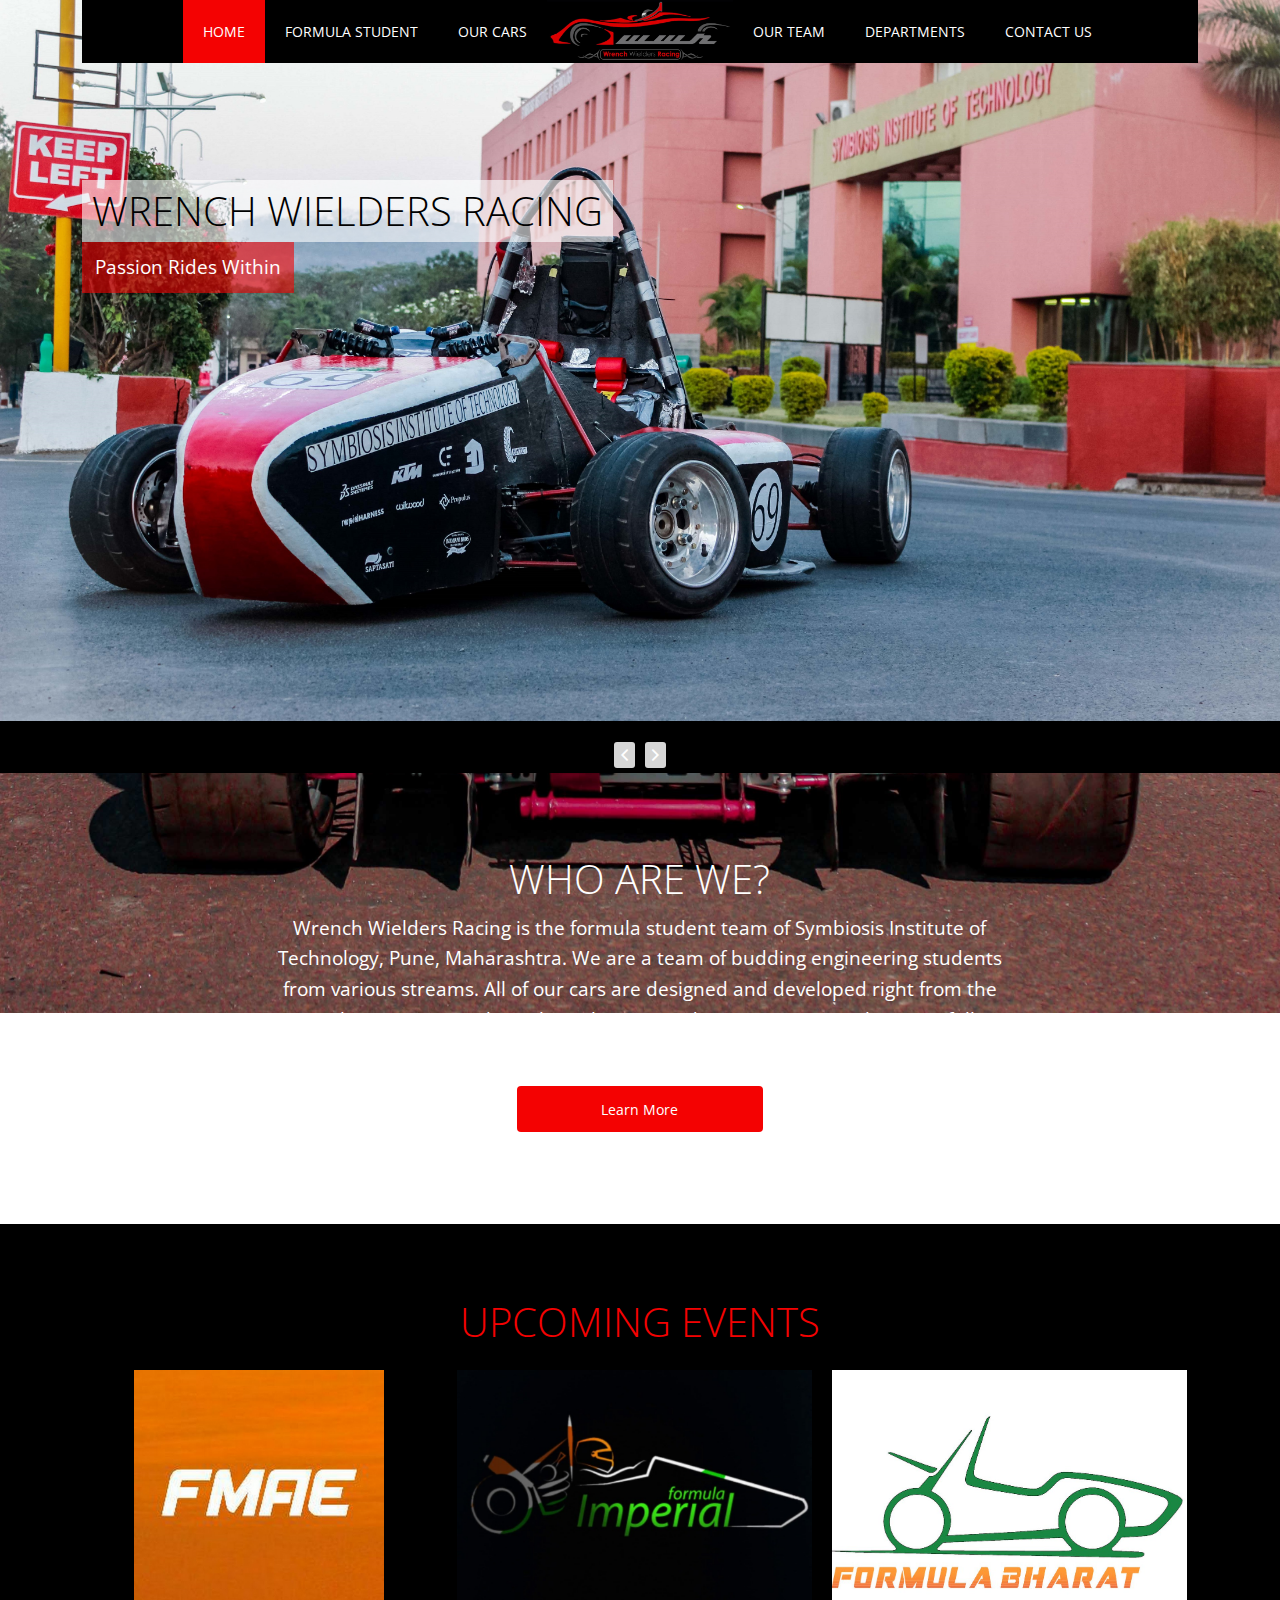
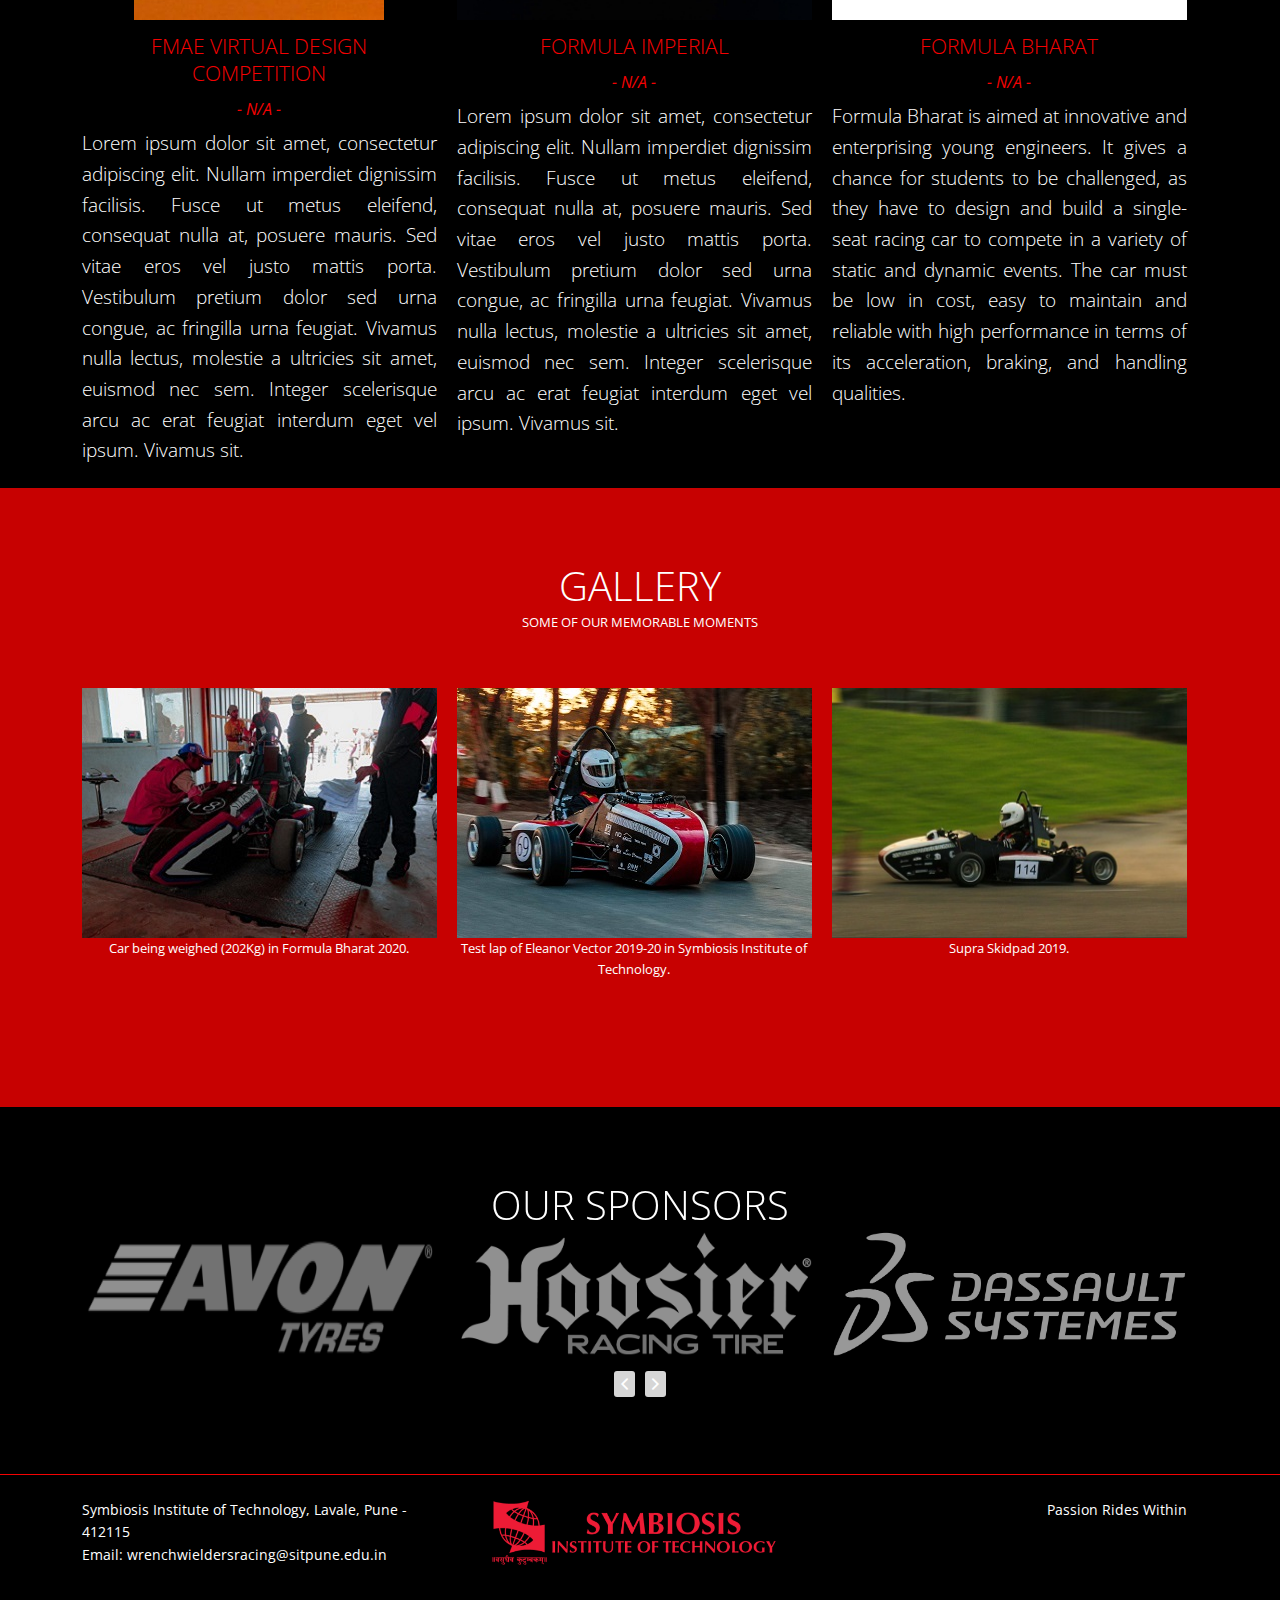
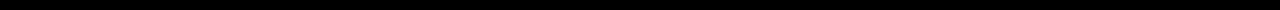
<file: index.html>
<!DOCTYPE html>
<html lang="en-US">
   <head>
      <meta charset="UTF-8">
      <meta name="viewport" content="width=device-width, initial-scale=1.0" />
      <title>WRENCH WIELDERS RACING (WWR)</title>
	  <link rel="icon" type="image/png" href="img/RedTextBlackBorderLogo.png" />
      <link rel="stylesheet" href="css/components.css">
      <link rel="stylesheet" href="css/icons.css">
      <link rel="stylesheet" href="css/responsee.css">
      <link rel="stylesheet" href="owl-carousel/owl.carousel.css">
      <link rel="stylesheet" href="owl-carousel/owl.theme.css"> 
      <!-- CUSTOM STYLE -->
      <link rel="stylesheet" href="css/template-style.css"> 
      <link href='http://fonts.googleapis.com/css?family=Open+Sans:400,300,600,700,800&subset=latin,latin-ext' rel='stylesheet' type='text/css'>
      <script type="text/javascript" src="js/jquery-1.8.3.min.js"></script>
      <script type="text/javascript" src="js/jquery-ui.min.js"></script>    
   </head>
   
	<body class="size-1140">
      <!-- TOP NAV WITH LOGO -->  
      <header>
         <nav>
            <div class="line">
               <!-- Mobile version of logo -->
               <div class="logo logo-small"><a href="index.html"><img src="img/wwr_logo_black.JPG" alt="WWR Logo"></a>
               </div>  
               
               <div class="top-nav">              

                  <div class="s-12 l-5">
                     <ul class="right top-ul chevron">
                        <li><a href="index.html">Home</a>
                        </li>
                        <li><a href="formula_student.html">Formula Student</a>
                        </li>
                        <li><a href="our_cars.html">Our Cars</a>
                        </li>
                     </ul>
                  </div>
                  <ul class="s-12 l-2">
                     <li class="logo hide-s hide-m">
						 <img src="img/wwr_logo_black.JPG" alt="WWR Logo">
                     </li>
                  </ul>
                  <div class="s-12 l-5">
                     <ul class="top-ul chevron">
                        <li><a href="team.html">Our Team</a>
                        </li>
                        <li><a href="depart.html">Departments</a>
                        </li>
                        <li><a href="contact.html">Contact Us</a>
                        </li>
                     </ul> 
                  </div>
               </div>
            </div>
         </nav>
      </header>
      <section>
         <!-- CAROUSEL -->  	
         <div id="carousel">
            <div id="header-carousel" class="owl-carousel owl-theme">
               <div class="item">
                  <img src="img/sittesting2.jpg" alt="">      
                  <div class="carousel-text">
                     <div class="line">
                        <div class="s-12 l-9">
                           <h2>Wrench Wielders Racing</h2>
                        </div>
                        <div class="s-12 l-9">
                           <p>Passion Rides Within
                           </p>
                        </div>
                     </div>
                  </div>
               </div>
               <div class="item">
                  <img src="img/fmae_poster.png" alt="1st rank nationwide in FMAE">
               </div>
               <div class="item">
                  <img src="img/place holder.jpg" alt="">      
                  <div class="carousel-text">
                     <div class="line">
                        <div class="s-12 l-9">
                           <h2>12<sup class="super">th</sup> Rank Nationwide</h2>
                        </div>
                        <div class="s-12 l-9">
                           <p>Formula Bharat 2021
                           </p>
                        </div>
                     </div>
                  </div>
               </div>
               <div class="item">
                  <img src="img/fsev.png" alt="">      
                  <div class="carousel-text">
                     <div class="line">
                        <div class="s-12 l-9">
                           <h2>3<sup class="super">rd</sup> in battery design<br>
                              9<sup class="super">th</sup> in powertrain design<br>
                              10<sup class="super">th</sup> in EV Presentation 
                           </h2>
                        </div>
                        <div class="s-12 l-9">
                           <p>FSEV Concept Challenge 2020</p>
                        </div>
                     </div>
                  </div>
               </div>
               <div class="item">
                  <img src="img/fb2020_frontleft1.jpg" alt="">      
                  <div class="carousel-text">
                     <div class="line">
                        <div class="s-12 l-9">
                           <h2>18<sup class="super">th</sup> Rank Nationwide</h2>
                        </div>
                        <div class="s-12 l-9">
                           <p>Formula Bharat 2019 &amp; 2020
                           </p>
                        </div>
                     </div>
                  </div>
               </div>
               <div class="item">
                  <img src="img/team_2019.jpg" alt="">      
                  <div class="carousel-text">
                     <div class="line">
                        <div class="s-12 l-9">
                           <h2>12<sup class="super">th</sup> Rank Nationwide</h2>
                        </div>
                        <div class="s-12 l-9">
                           <p>Supra SAE 2019
                           </p>
                        </div>
                     </div>
                  </div>
               </div>
			   <div class="item">
                  <img src="img/supra2019_rearright1.jpg" alt="">      
                  <div class="carousel-text">
                     <div class="line">
                        <div class="s-12 l-9">
                           <h2>2<sup class="super">nd</sup> place All India in best design category</h2>
                        </div>
                        <div class="s-12 l-9">
                           <p>Supra SAE 2018
                           </p>
                        </div>
                     </div>
                  </div>
               </div>
            </div>
         </div>
         <!-- SECOND BLOCK --> 	
         <div id="second-block">
            <div class="line">
               <div class="margin-bottom">
                  <div class="margin">
                     <article class="s-12 l-8 center">
                        <h1>Who Are We?</h1>
                        <p class="margin-bottom">Wrench Wielders Racing is the formula student team of Symbiosis Institute of Technology, Pune, Maharashtra. We are a team of budding engineering students from various streams. All of our cars are designed and developed right from the initial concept stage through to planning and construction, resulting in a fully functional and, most importantly, competitive race car.
                        </p>
                        <a class="button rounded-btn submit-btn s-12 l-4 center" href="contact.html">Learn More</a>
                     </article>
                  </div>
               </div>
            </div>
         </div>
		 <!-- FIRST BLOCK -->
		 <div id="first-block" class="events">
            <div class="line">
               <h2>UPCOMING EVENTS</h2><br>
               <div class="margin">
                  <div class="s-12 m-6 l-3 margin-bottom">
                     <a href="https://www.fmae.in/" target="_blank">
				     <img src="img/fmae.jpg" alt="FMAE Logo">
                     <h3>FMAE Virtual Design Competition</h3>
					 </a>
					  <h5>- N/A -</h5>
                     <p>Lorem ipsum dolor sit amet, consectetur adipiscing elit. Nullam imperdiet dignissim facilisis. Fusce ut metus eleifend, consequat nulla at, posuere mauris. Sed vitae eros vel justo mattis porta. Vestibulum pretium dolor sed urna congue, ac fringilla urna feugiat. Vivamus nulla lectus, molestie a ultricies sit amet, euismod nec sem. Integer scelerisque arcu ac erat feugiat interdum eget vel ipsum. Vivamus sit.</p>
                  </div>
                  <div class="s-12 m-6 l-3 margin-bottom">
                     <a href="https://formulaimperial.com/" target="_blank">
				     <img src="img/formula_imperial.jpg" alt="Formula Imperial Logo">
                     <h3>Formula Imperial</h3>
					  </a>
					  <h5>- N/A -</h5>
                     <p>Lorem ipsum dolor sit amet, consectetur adipiscing elit. Nullam imperdiet dignissim facilisis. Fusce ut metus eleifend, consequat nulla at, posuere mauris. Sed vitae eros vel justo mattis porta. Vestibulum pretium dolor sed urna congue, ac fringilla urna feugiat. Vivamus nulla lectus, molestie a ultricies sit amet, euismod nec sem. Integer scelerisque arcu ac erat feugiat interdum eget vel ipsum. Vivamus sit.</p>
                  </div>
                  <div class="s-12 m-6 l-3 margin-bottom">
                     <a href="https://www.formulabharat.com/" target="_blank">
				     <img src="img/formulabharat_logo.jpg" alt="FORMULA BHARAT LOGO">
                     <h3>Formula Bharat</h3>
					  </a>
					  <h5>- N/A -</h5>
                     <p>Formula Bharat is aimed at innovative and enterprising young engineers. It gives a chance for students to be challenged, as they have to design and build a single-seat racing car to compete in a variety of static and dynamic events. The car must be low in cost, easy to maintain and reliable with high performance in terms of its acceleration, braking, and handling qualities.</p>
                  </div>
               </div>
            </div>
         </div>
         <!-- GALLERY --> 	
         <div id="third-block" class="gallery">
            <div class="line">
               <h2 class="test">Gallery</h2>
               <p class="subtitile">SOME OF OUR MEMORABLE MOMENTS
               </p>
               <div class="margin">
                  <div class="s-12 m-6 l-3">
                     <img src="img/fb2020_carweight-gallery.jpg" alt="Formula Bharat 2020 Car Weight">      
                     <p class="subtitile">Car being weighed (202Kg) in Formula Bharat 2020.
                     </p>
                  </div>
                  <div class="s-12 m-6 l-3">
                     <img src="img/sittesting6-gallery.jpg" alt="Testing in sit">      
                     <p class="subtitile">Test lap of Eleanor Vector 2019-20 in Symbiosis Institute of Technology.
                     </p>
                  </div>
                  <div class="s-12 m-6 l-3">
                     <img src="img/supra2019_frontleft1-gallery.jpg" alt="Supra">      
                     <p class="subtitile">Supra Skidpad 2019.
                     </p>
                  </div>
               </div>
            </div>
         </div>
         <div id="fourth-block" class="sponsors">
            <div class="line">
               <div id="news-carousel" class="owl-carousel owl-theme">
				   <div class="item">
                     <p class="s-12 m-12 l-8 center">
						<h2>OUR SPONSORS</h2>
					    <div class="margin">
                  		<div class="s-12 m-6 l-3">
                     	<img src="img/avon-tyres.png" alt="Avon Tyres">      
                  		</div>
						<div class="s-12 m-6 l-3">
                     	<img src="img/hoosier.png" alt="Hoosier Racing Tyres">      
                  		</div>
                  		<div class="s-12 m-6 l-3">
                     	<img src="img/DDS.png" alt="Dassault Systems">
                  		</div>
               			</div>
                     </p>
                  </div>
				  <div class="item">
                     <p class="s-12 m-12 l-8 center">
						<h2>OUR SPONSORS</h2>
					    <div class="margin">
                  		<div class="s-12 m-6 l-3">
                     	<img src="img/wilwood.png" alt="Wilwood">      
                  		</div>
						<div class="s-12 m-6 l-3">
                     	<img src="img/Ricardo.png" alt="Ricardo">
                  		</div>
                  		<div class="s-12 m-6 l-3">
                     	<img src="img/burnout_black.jpeg" alt="Burnout by 3 Brothers">
                  		</div>
               			</div>
                     </p>
                  </div>
				  <div class="item">
                     <p class="s-12 m-12 l-8 center">
						<h2>OUR SPONSORS</h2>
					    <div class="margin">
                  		<div class="s-12 m-6 l-3">
                     	<img src="img/keizer.png" alt="Keizer">
                  		</div>
                  		<div class="s-12 m-6 l-3">
                     	<img src="img/SimScale.png" alt="SimScale">
                  		</div>
						<div class="s-12 m-6 l-3">
                     	<img src="img/Decibels_Lab.png" alt="Decibels Lab">
                  		</div>
               			</div>
                     </p>
                  </div>
				  <div class="item">
                     <p class="s-12 m-12 l-8 center">
						<h2>OUR SPONSORS</h2>
					    <div class="margin">
                  		<div class="s-12 m-6 l-3">
                     	<img src="img/DNM.png" alt="DNM">
                  		</div>
                  		<div class="s-12 m-6 l-3">
                     	<img src="img/Ansys.png" alt="Ansys">
                  		</div>
						<div class="s-12 m-6 l-3">
                     	<img src="img/forging bed.png" alt="Forging Bed">
                  		</div>
               			</div>
                     </p>
                  </div>
                  <div class="item">
                     <p class="s-12 m-12 l-8 center">
						<h2>OUR SPONSORS</h2>
					    <div class="margin">
                  		<div class="s-12 m-6 l-3">
                     	<img src="img/EFI.png" alt="EFI Analytics">
                  		</div>
                  		<div class="s-12 m-6 l-3">
                     	<img src="img/rapid harness.png" alt="Rapid Harness">
                  		</div>
						<div class="s-12 m-6 l-3">
                     	<img src="img/Zuken.png" alt="Zuken">
                  		</div>
               			</div>
                     </p>
                  </div>
               </div>
            </div>
         </div>
      </section>
      <!-- FOOTER -->   
      <footer>
         <div id="foot" class="line">
            <div class="margin">
               <div class="s-12 m-6 l-3 margin-bottom">
                  <p>Symbiosis Institute of Technology, Lavale, Pune - 412115<br>
            Email&#58; <a href="mailto: wrenchwieldersracing@sitpune.edu.in">wrenchwieldersracing@sitpune.edu.in</a>
                  </p>
               </div>
               <div class="s-12 m-6 l-3 margin-bottom">
              <img style="width: 288px" class="center" src="img/sit logo.png" alt="SIT">
               </div>
               <div class="s-12 m-6 l-3 margin-bottom">
                  <p class="right">
                     <a class="right" href="#" title="Wrench Wielders Racing">Passion Rides Within</a>
                  </p>
               </div>
            </div>
         </div>
   </footer>
      <script type="text/javascript" src="js/responsee.js"></script> 
      <script type="text/javascript" src="owl-carousel/owl.carousel.js"></script>   
      <script type="text/javascript">
         jQuery(document).ready(function($) {  
            var owl = $('#header-carousel');
            owl.owlCarousel({
              nav: true,
              dots: false,
              items: 1,
              loop: true,
              navText: ["&#xf007","&#xf006"],
              autoplay: true,
              autoplayTimeout: 4000
           });
           var owl = $('#news-carousel');
           owl.owlCarousel({
              nav: true,
              dots: false,
              items: 1,
              loop: true,
              navText: ["&#xf007","&#xf006"],
              autoplay: true,
              autoplayTimeout: 4000
           });
         });	
          
      </script> 
   </body>
</html>
</file>
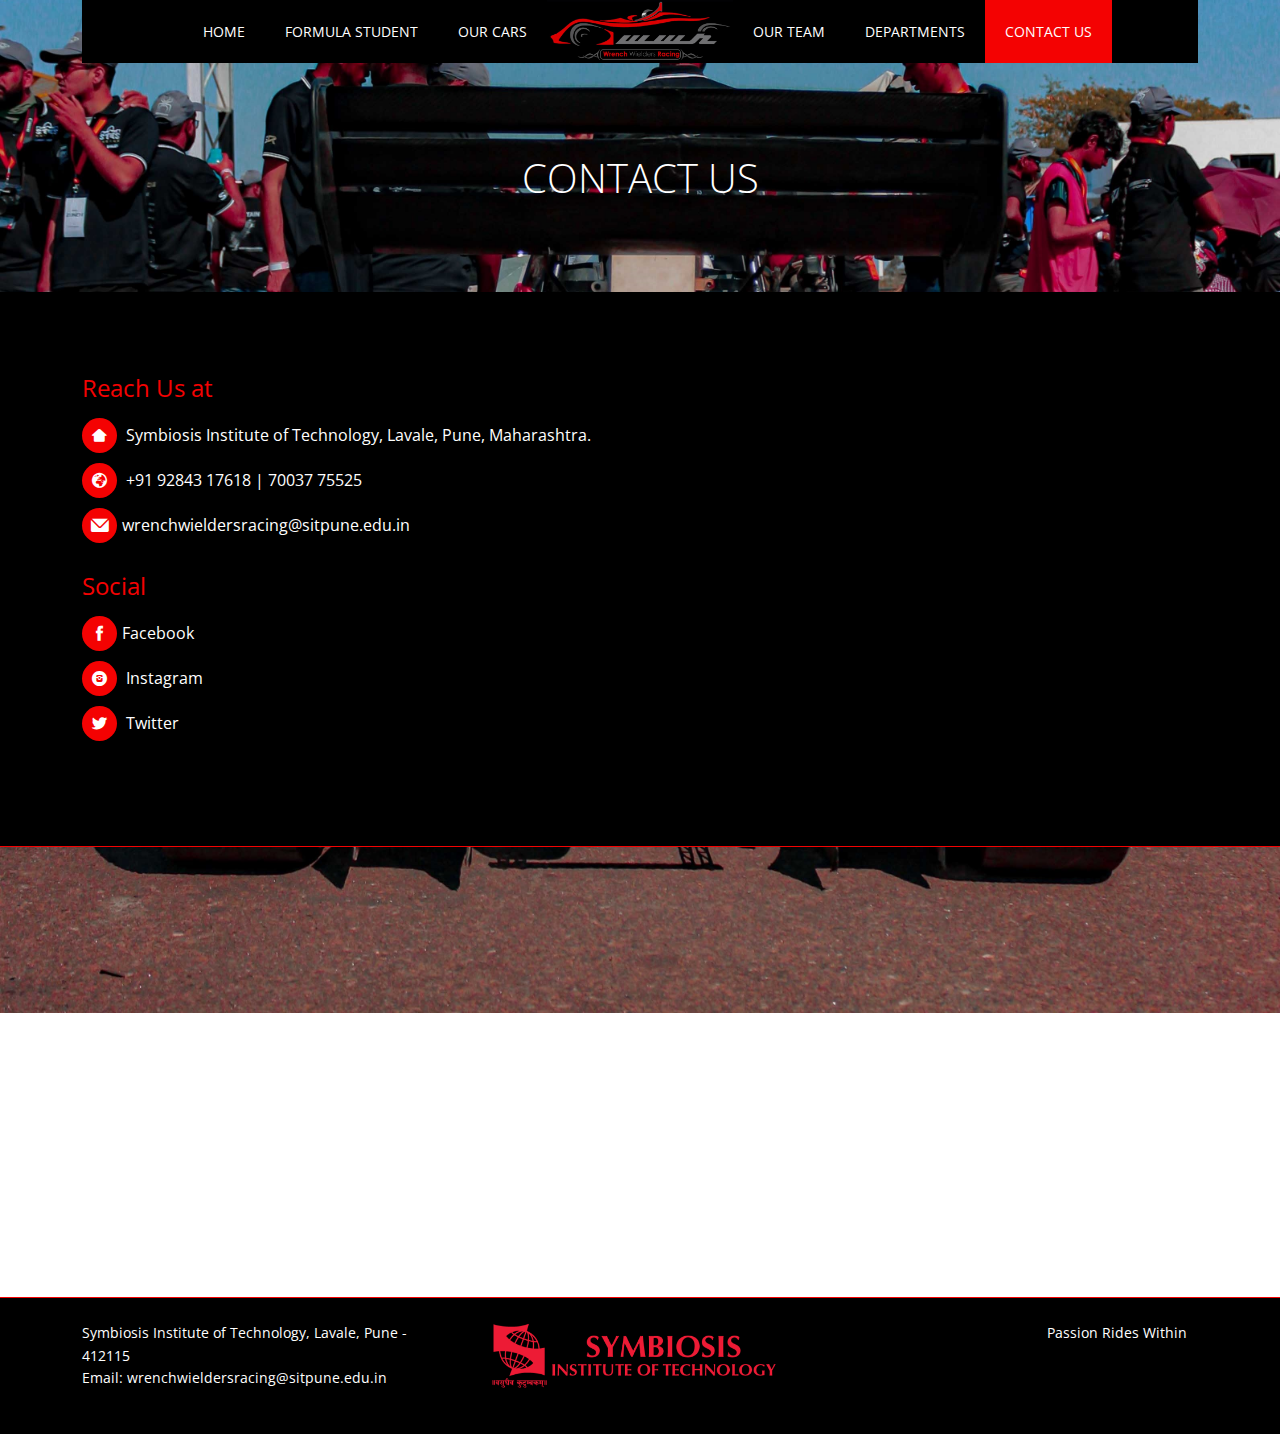
<file: contact.html>
<!DOCTYPE html>
<html lang="en-US">
   <head>
      <meta charset="UTF-8">
      <meta name="viewport" content="width=device-width, initial-scale=1.0" />
      <title>Contact Us | WWR</title>
	  <link rel="icon" type="image/png" href="img/RedTextBlackBorderLogo.png" />
      <link rel="stylesheet" href="css/components.css">
      <link rel="stylesheet" href="css/icons.css">
      <link rel="stylesheet" href="css/responsee.css">
      <link rel="stylesheet" href="owl-carousel/owl.carousel.css">
      <link rel="stylesheet" href="owl-carousel/owl.theme.css"> 
      <!-- CUSTOM STYLE -->
      <link rel="stylesheet" href="css/template-style.css"> 
      <link href='http://fonts.googleapis.com/css?family=Open+Sans:400,300,600,700,800&subset=latin,latin-ext' rel='stylesheet' type='text/css'>
      <script type="text/javascript" src="js/jquery-1.8.3.min.js"></script>
      <script type="text/javascript" src="js/jquery-ui.min.js"></script>    
   </head>
   <body class="size-1140">
      <!-- TOP NAV WITH LOGO -->  
      <header>
         <nav>
            <div class="line">
               <!-- Mobile version of logo -->
               <div class="logo logo-small"><a href="index.html"><img src="img/wwr_logo_black.JPG" alt="WWR Logo"></a>
               </div>  
               
               <div class="top-nav">              

                  <div class="s-12 l-5">
                     <ul class="right top-ul chevron">
                        <li><a href="index.html">Home</a>
                        </li>
                        <li><a href="formula_student.html">Formula Student</a>
                        </li>
                        <li><a href="our_cars.html">Our Cars</a>
                        </li>
                     </ul>
                  </div>
                  <ul class="s-12 l-2">
                     <li class="logo hide-s hide-m">
						 <img src="img/wwr_logo_black.JPG" alt="WWR Logo">
                     </li>
                  </ul>
                  <div class="s-12 l-5">
                     <ul class="top-ul chevron">
                        <li><a href="team.html">Our Team</a>
                        </li>
                        <li><a href="depart.html">Departments</a>
                        </li>
                        <li><a href="contact.html">Contact Us</a>
                        </li>
                     </ul> 
                  </div>
               </div>
            </div>
         </nav>
      </header>
      <section>
      <section>
         <div id="head">
            <div class="line">
               <h1>Contact Us</h1>
            </div>
         </div>
         <div id="content" class="left-align contact-page">
            <div class="line">
               <div class="margin">
                  <div class="s-12 l-6">
                     <h2>Reach Us at</h2>
                     <address class="painter">
                        <p><i class="icon-home icon"></i> Symbiosis Institute of Technology, Lavale, Pune, Maharashtra.</p>
                        <p><i class="icon-globe_black icon"></i> +91 92843 17618 &#124; 70037 75525</p>
                        <p><i class="icon-mail icon"></i><a href="mailto: wrenchwieldersracing@sitpune.edu.in">wrenchwieldersracing@sitpune.edu.in</a></p>
                     </address>
                     <br />
                     <h2>Social</h2>
                     <p><i class="icon-facebook icon"></i><a href="https://facebook.com/WrenchWieldersRacing/" target="_blank">Facebook</a></p>
                     <p><i class="icon-instagram_circle icon"></i> <a href="https://www.instagram.com/wrenchwieldersracing/?hl=en" target="_blank">Instagram</a></p>
                     <p class="margin-bottom"><i class="icon-twitter icon"></i> <a href="https://twitter.com/WrenchWielders?s=09" target="_blank">Twitter</a></p>
                  </div>
               </div>
            </div>
         </div>
         <!-- MAP -->	
         <div id="map-block">
			 <iframe src="https://www.google.com/maps/embed?pb=!1m18!1m12!1m3!1d3782.7186157141955!2d73.72647431489305!3d18.541613587396764!2m3!1f0!2f0!3f0!3m2!1i1024!2i768!4f13.1!3m3!1m2!1s0x3bc2bc3e20746a35%3A0xf7f79071508a7ef!2sWrench%20Wielders%20Racing!5e0!3m2!1sen!2sin!4v1587662719866!5m2!1sen!2sin" width="100%" height="450" frameborder="0" style="border:0"></iframe>
         </div>
      </section>
      <!-- FOOTER -->   
      <footer>
         <div id="foot" class="line">
            <div class="margin">
               <div class="s-12 m-6 l-3 margin-bottom">
                  <p>Symbiosis Institute of Technology, Lavale, Pune - 412115<br>
            Email&#58; <a href="mailto: wrenchwieldersracing@sitpune.edu.in">wrenchwieldersracing@sitpune.edu.in</a>
                  </p>
               </div>
               <div class="s-12 m-6 l-3 margin-bottom">
              <img style="width: 288px" class="center" src="img/sit logo.png" alt="SIT">
               </div>
               <div class="s-12 m-6 l-3 margin-bottom">
                  <p class="right">
                     <a class="right" href="#" title="Wrench Wielders Racing">Passion Rides Within</a>
                  </p>
               </div>
            </div>
         </div>
   </footer>
      <script type="text/javascript" src="js/responsee.js"></script> 
      <script type="text/javascript" src="owl-carousel/owl.carousel.js"></script>   
      <script type="text/javascript">
         jQuery(document).ready(function($) {  
           var owl = $('#news-carousel');
           owl.owlCarousel({
              nav: true,
              dots: false,
              items: 1,
              loop: true,
              navText: ["&#xf007","&#xf006"],
              autoplay: true,
              autoplayTimeout: 4000
           });
         });	
          
      </script>  
   </body>
</html>
</file>
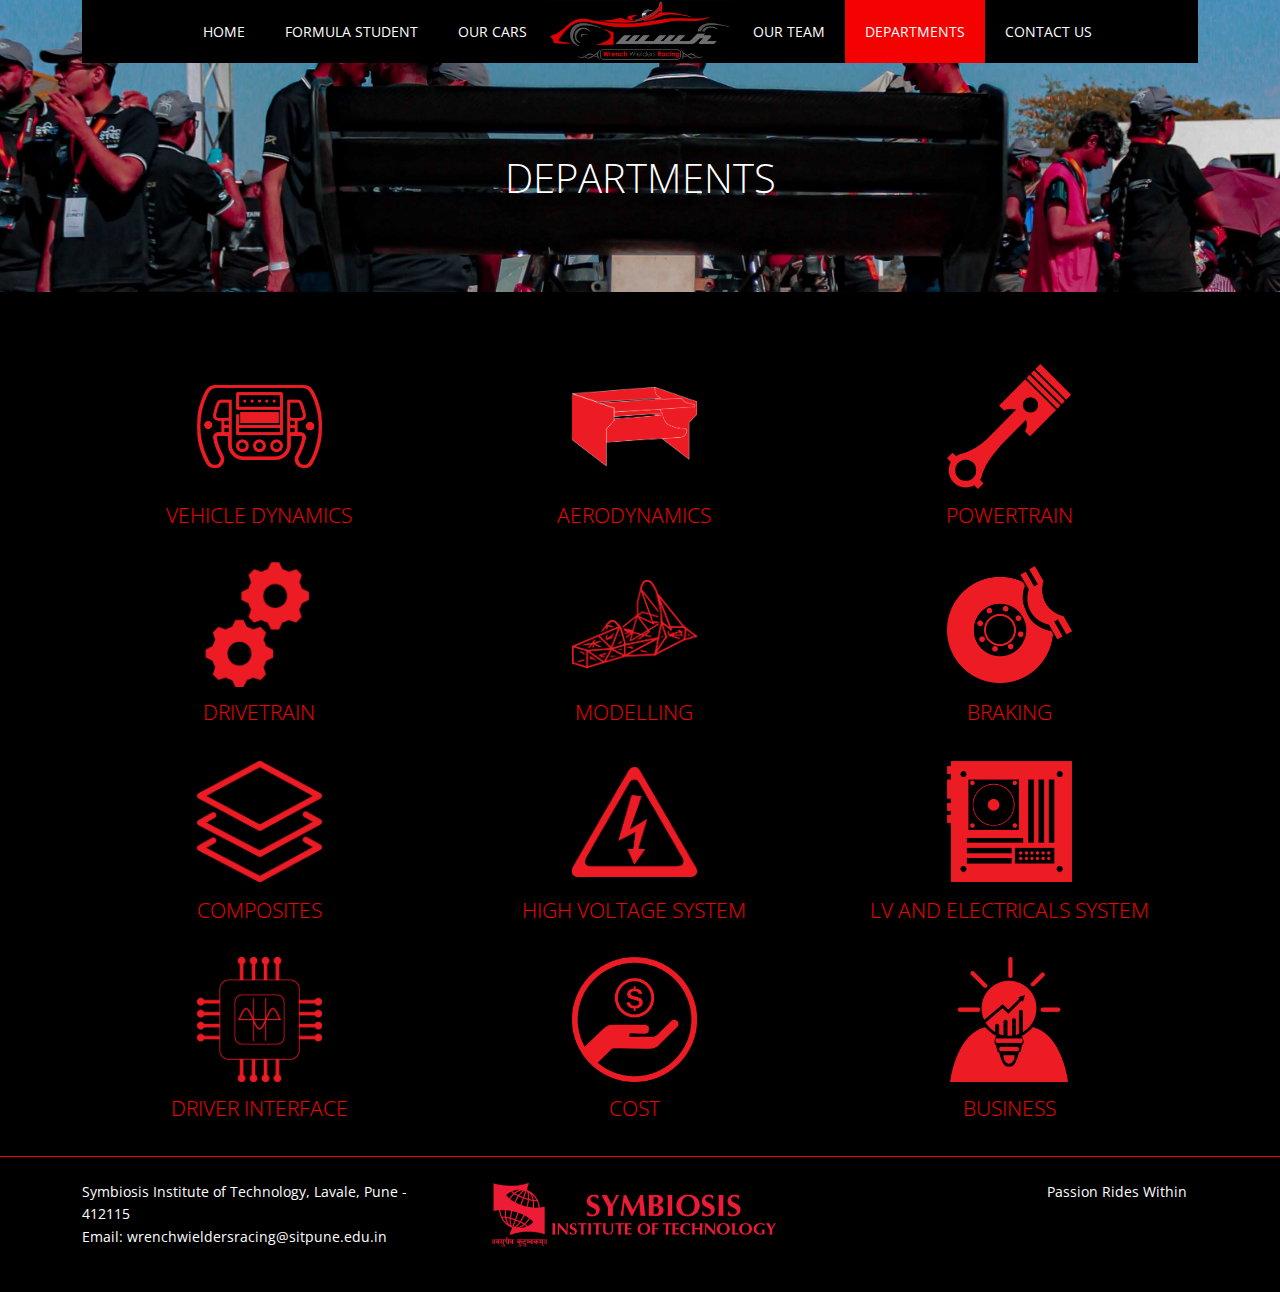
<file: depart.html>
<!DOCTYPE html>
<html lang="en-US">
   <head>
      <meta charset="UTF-8">
      <meta name="viewport" content="width=device-width, initial-scale=1.0" />
	  <title>Deparments | WWR</title>
	  <link rel="icon" type="image/png" href="img/RedTextBlackBorderLogo.png" />
      <link rel="stylesheet" href="css/components.css">
      <link rel="stylesheet" href="css/icons.css">
      <link rel="stylesheet" href="css/responsee.css">
      <link rel="stylesheet" href="owl-carousel/owl.carousel.css">
      <link rel="stylesheet" href="owl-carousel/owl.theme.css"> 
      <!-- CUSTOM STYLE -->
      <link rel="stylesheet" href="css/template-style.css"> 
      <link href='http://fonts.googleapis.com/css?family=Open+Sans:400,300,600,700,800&subset=latin,latin-ext' rel='stylesheet' type='text/css'>
      <script type="text/javascript" src="js/jquery-1.8.3.min.js"></script>
      <script type="text/javascript" src="js/jquery-ui.min.js"></script>    
   </head>
   <body class="size-1140">
      <!-- TOP NAV WITH LOGO -->  
      <header>
         <nav>
            <div class="line">
               <!-- Mobile version of logo -->
               <div class="logo logo-small"><a href="index.html"><img src="img/wwr_logo_black.JPG" alt="WWR Logo"></a>
               </div>  
               
               <div class="top-nav">              

                  <div class="s-12 l-5">
                     <ul class="right top-ul chevron">
                        <li><a href="index.html">Home</a>
                        </li>
                        <li><a href="formula_student.html">Formula Student</a>
                        </li>
                        <li><a href="our_cars.html">Our Cars</a>
                        </li>
                     </ul>
                  </div>
                  <ul class="s-12 l-2">
                     <li class="logo hide-s hide-m">
						 <img src="img/wwr_logo_black.JPG" alt="WWR Logo">
                     </li>
                  </ul>
                  <div class="s-12 l-5">
                     <ul class="top-ul chevron">
                        <li><a href="team.html">Our Team</a>
                        </li>
                        <li><a href="depart.html">Departments</a>
                        </li>
                        <li><a href="contact.html">Contact Us</a>
                        </li>
                     </ul> 
                  </div>
               </div>
            </div>
         </nav>
      </header>
      <section>
         <div id="head">
            <div class="line">
               <h1>Departments</h1>
            </div>
         </div>
		 <div id="first-block" class="depart">
            <div class="line">
               <div class="margin">
                  <div class="s-12 m-6 l-3 margin-bottom">
				     <img src="img/steering.png" alt="Vehicle Dynamics">
                     <h3>Vehicle Dynamics</h3>
                     <p> </p>
                  </div>
                  <div class="s-12 m-6 l-3 margin-bottom">
				     <img src="img/Aero_Red.png" alt="Aero">
                     <h3>Aerodynamics</h3>
                     <p> </p>
                  </div>
                  <div class="s-12 m-6 l-3 margin-bottom">
				     <img src="img/Pow_Red.png" alt="Power">
                     <h3>Powertrain</h3>
                     <p> </p>
                  </div>
                  <div class="s-12 m-6 l-3 margin-bottom">
				     <img src="img/gears.png" alt="Drive">
                     <h3>Drivetrain</h3>
                     <p> </p>
                  </div>
                  <div class="s-12 m-6 l-3 margin-bottom">
				     <img src="img/Chasis.png" alt="Chassis">
                     <h3>Modelling</h3>
                     <p> </p>
                  </div>
                  <div class="s-12 m-6 l-3 margin-bottom">
				     <img src="img/Breaking_Red.png" alt="brake">
                     <h3>Braking</h3>
                     <p> </p>
                  </div>
                  <div class="s-12 m-6 l-3 margin-bottom">
				     <img src="img/Composite_Red.png" alt="Composites">
                     <h3>Composites</h3>
                     <p> </p>
                  </div>
                  <div class="s-12 m-6 l-3 margin-bottom">
				     <img src="img/Volt_Red.png" alt="High Volt">
                     <h3>High Voltage System</h3>
                     <p> </p>
                  </div>
                  <div class="s-12 m-6 l-3 margin-bottom">
				     <img src="img/Elec_Red.png" alt="Electricals">
                     <h3>LV and Electricals System</h3>
                     <p> </p>
                  </div>
                  <div class="s-12 m-6 l-3 margin-bottom">
				     <img src="img/Data_Red.png" alt="DI-DAQ">
                     <h3>Driver Interface</h3>
                     <p> </p>
                  </div>
                  <div class="s-12 m-6 l-3 margin-bottom">
				     <img src="img/Finance_Red.png" alt="Cost">
                     <h3>Cost</h3>
                     <p> </p>
                  </div>
                  <div class="s-12 m-6 l-3 margin-bottom">
				     <img src="img/M&S_Red.png" alt="Business">
                     <h3>Business</h3>
        	             <p> </p>
                  </div>
               </div>
            </div>
         </div>
      <!-- FOOTER -->   
      <footer>
         <div id="foot" class="line">
            <div class="margin">
               <div class="s-12 m-6 l-3 margin-bottom">
                  <p>Symbiosis Institute of Technology, Lavale, Pune - 412115<br>
            Email&#58; <a href="mailto: wrenchwieldersracing@sitpune.edu.in">wrenchwieldersracing@sitpune.edu.in</a>
                  </p>
               </div>
               <div class="s-12 m-6 l-3 margin-bottom">
              <img style="width: 288px" class="center" src="img/sit logo.png" alt="SIT">
               </div>
               <div class="s-12 m-6 l-3 margin-bottom">
                  <p class="right">
                     <a class="right" href="#" title="Wrench Wielders Racing">Passion Rides Within</a>
                  </p>
               </div>
            </div>
         </div>
   </footer>
      <script type="text/javascript" src="js/responsee.js"></script> 
      <script type="text/javascript" src="owl-carousel/owl.carousel.js"></script>   
      <script type="text/javascript">
         jQuery(document).ready(function($) {  
           var owl = $('#news-carousel');
           owl.owlCarousel({
              nav: true,
              dots: false,
              items: 1,
              loop: true,
              navText: ["&#xf007","&#xf006"],
              autoplay: true,
              autoplayTimeout: 4000
           });
         });	
          
      </script>  
   </body>
</html>
</file>
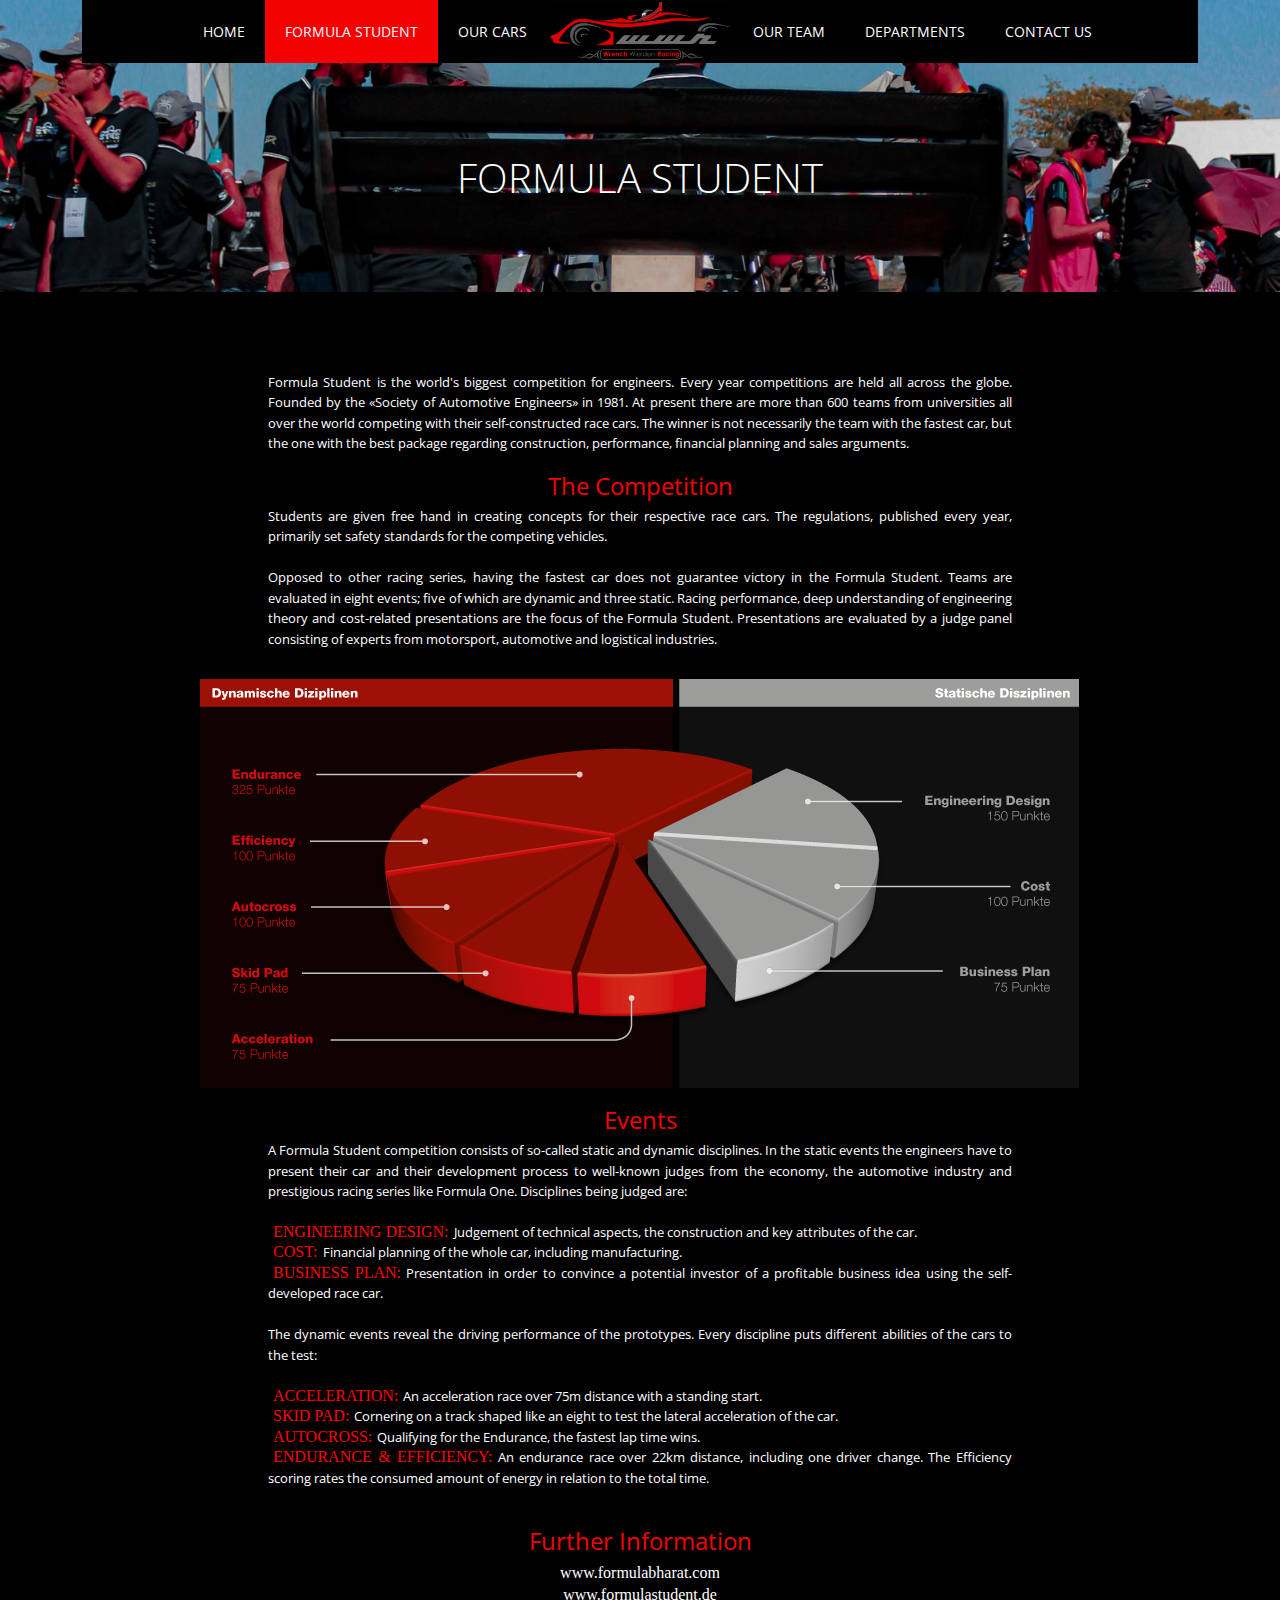
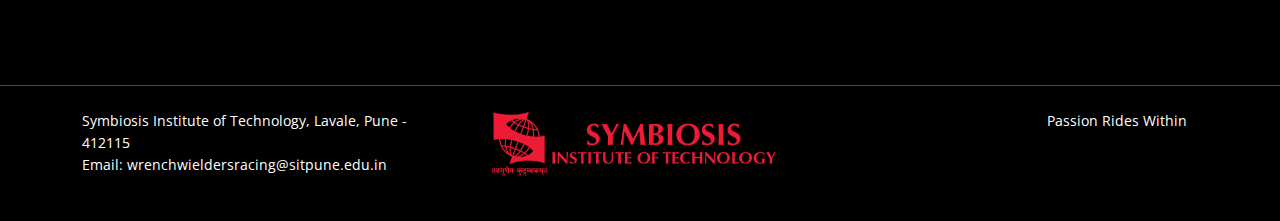
<file: formula_student.html>
<!DOCTYPE html>
<html lang="en-US">
   <head>
      <meta charset="UTF-8">
      <meta name="viewport" content="width=device-width, initial-scale=1.0" />
      <title>Formula Student | WWR</title>
	  <link rel="icon" type="image/png" href="img/RedTextBlackBorderLogo.png" />
      <link rel="stylesheet" href="css/components.css">
      <link rel="stylesheet" href="css/icons.css">
      <link rel="stylesheet" href="css/responsee.css">
      <link rel="stylesheet" href="owl-carousel/owl.carousel.css">
      <link rel="stylesheet" href="owl-carousel/owl.theme.css"> 
      <!-- CUSTOM STYLE -->
      <link rel="stylesheet" href="css/template-style.css"> 
      <link href='http://fonts.googleapis.com/css?family=Open+Sans:400,300,600,700,800&subset=latin,latin-ext' rel='stylesheet' type='text/css'>
      <script type="text/javascript" src="js/jquery-1.8.3.min.js"></script>
      <script type="text/javascript" src="js/jquery-ui.min.js"></script>    
   </head>
   <body class="size-1140">
      <!-- TOP NAV WITH LOGO -->  
      <header>
         <nav>
            <div class="line">
               <!-- Mobile version of logo -->
               <div class="logo logo-small"><a href="index.html"><img src="img/wwr_logo_black.JPG" alt="WWR Logo"></a>
               </div>  
               
               <div class="top-nav">              

                  <div class="s-12 l-5">
                     <ul class="right top-ul chevron">
                        <li><a href="index.html">Home</a>
                        </li>
                        <li><a href="formula_student.html">Formula Student</a>
                        </li>
                        <li><a href="our_cars.html">Our Cars</a>
                        </li>
                     </ul>
                  </div>
                  <ul class="s-12 l-2">
                     <li class="logo hide-s hide-m">
						 <img src="img/wwr_logo_black.JPG" alt="WWR Logo">
                     </li>
                  </ul>
                  <div class="s-12 l-5">
                     <ul class="top-ul chevron">
                        <li><a href="team.html">Our Team</a>
                        </li>
                        <li><a href="depart.html">Departments</a>
                        </li>
                        <li><a href="contact.html">Contact Us</a>
                        </li>
                     </ul> 
                  </div>
               </div>
            </div>
         </nav>
      </header>
      <section>
         <div id="head">
            <div class="line">
               <h1>Formula Student</h1>
            </div>
         </div>
         <div id="content">
            <div class="line">
				<div class="painter">
               <p class="s-12 m-12 l-8 center">Formula Student is the world's biggest competition for engineers. Every year competitions are held all across the globe. Founded by the «Society of Automotive Engineers» in 1981. At present there are more than 600 teams from universities all over the world competing with their self-constructed race cars. The winner is not necessarily the team with the fastest car, but the one with the best package regarding construction, performance, financial planning and sales arguments.
               </p>
               <h2>The Competition</h2>
               <p class="s-12 m-12 l-8 center">Students are given free hand in creating concepts for their respective race cars. The regulations, published every year, primarily set safety standards for the competing vehicles.
				<br><br>
			   Opposed to other racing series, having the fastest car does not guarantee victory in the Formula Student. Teams are evaluated in eight events; five of which are dynamic and three static. Racing performance, deep understanding of engineering theory and cost-related presentations are the focus of the Formula Student. Presentations are evaluated by a judge panel consisting of experts from motorsport, automotive and logistical industries.
               </p>
				</div>
            </div>
			 <img src="img/scores.png" 
        		style="height:auto
        		max-width:100%;
	    		margin-left: auto;
	    		margin-right: auto;
        		border:none;
				padding-top: 30px;
        		display:block;"
        		alt="Formula Bharat Points Distribution" />
			<div class="line">
				<div class="painter">
			   <h2>Events</h2>
               <p class="s-12 m-12 l-8 center">A Formula Student competition consists of so-called static and dynamic 		disciplines. In the static events the engineers have to present their car and their development process to well-known judges from the economy, the automotive industry and prestigious racing series like Formula One. Disciplines being judged are:
				   <br><br>
				   <mark class="red">ENGINEERING DESIGN:</mark>Judgement of technical aspects, the construction and key attributes of the car.
				   <br>
   	 			<mark class="red">COST:</mark>Financial planning of the whole car, including manufacturing.
				   <br>
    			<mark class="red">BUSINESS PLAN:</mark>Presentation in order to convince a potential investor of a profitable business idea using the self-developed race car.
				   <br><br>
				The dynamic events reveal the driving performance of the prototypes. Every discipline puts different abilities of the cars to the test:
				   <br><br>
    			<mark class="red">ACCELERATION:</mark>An acceleration race over 75m distance with a standing start.
				   <br>
    			<mark class="red">SKID PAD:</mark>Cornering on a track shaped like an eight to test the lateral acceleration of the car.
				   <br>
    			<mark class="red">AUTOCROSS:</mark>Qualifying for the Endurance, the fastest lap time wins.
				   <br>
    			<mark class="red">ENDURANCE & EFFICIENCY:</mark>An endurance race over 22km distance, including one driver change. The Efficiency scoring rates the consumed amount of energy in relation to the total time.
				   <br><br>
				   <h2>Further Information</h2>
				   <mark class="red"><a href="https://www.formulabharat.com/" target="_blank">www.formulabharat.com</a></mark>
				   <br>
				   <mark class="red"><a href="https://www.formulastudent.de/fsg/" target="_blank">www.formulastudent.de</a></mark>
               </p>
				</div>
            </div>
         </div>
      <!-- FOOTER -->   
      <footer>
         <div id="foot" class="line">
            <div class="margin">
               <div class="s-12 m-6 l-3 margin-bottom">
                  <p>Symbiosis Institute of Technology, Lavale, Pune - 412115<br>
            Email&#58; <a href="mailto: wrenchwieldersracing@sitpune.edu.in">wrenchwieldersracing@sitpune.edu.in</a>
                  </p>
               </div>
               <div class="s-12 m-6 l-3 margin-bottom">
              <img style="width: 288px" class="center" src="img/sit logo.png" alt="SIT">
               </div>
               <div class="s-12 m-6 l-3 margin-bottom">
                  <p class="right">
                     <a class="right" href="#" title="Wrench Wielders Racing">Passion Rides Within</a>
                  </p>
               </div>
            </div>
         </div>
   </footer>
      <script type="text/javascript" src="js/responsee.js"></script> 
      <script type="text/javascript" src="owl-carousel/owl.carousel.js"></script>   
      <script type="text/javascript">
         jQuery(document).ready(function($) {  
           var owl = $('#news-carousel');
           owl.owlCarousel({
              nav: true,
              dots: false,
              items: 1,
              loop: true,
              navText: ["&#xf007","&#xf006"],
              autoplay: true,
              autoplayTimeout: 4000
           });
         });	
          
      </script>  
   </body>
</html>
</file>
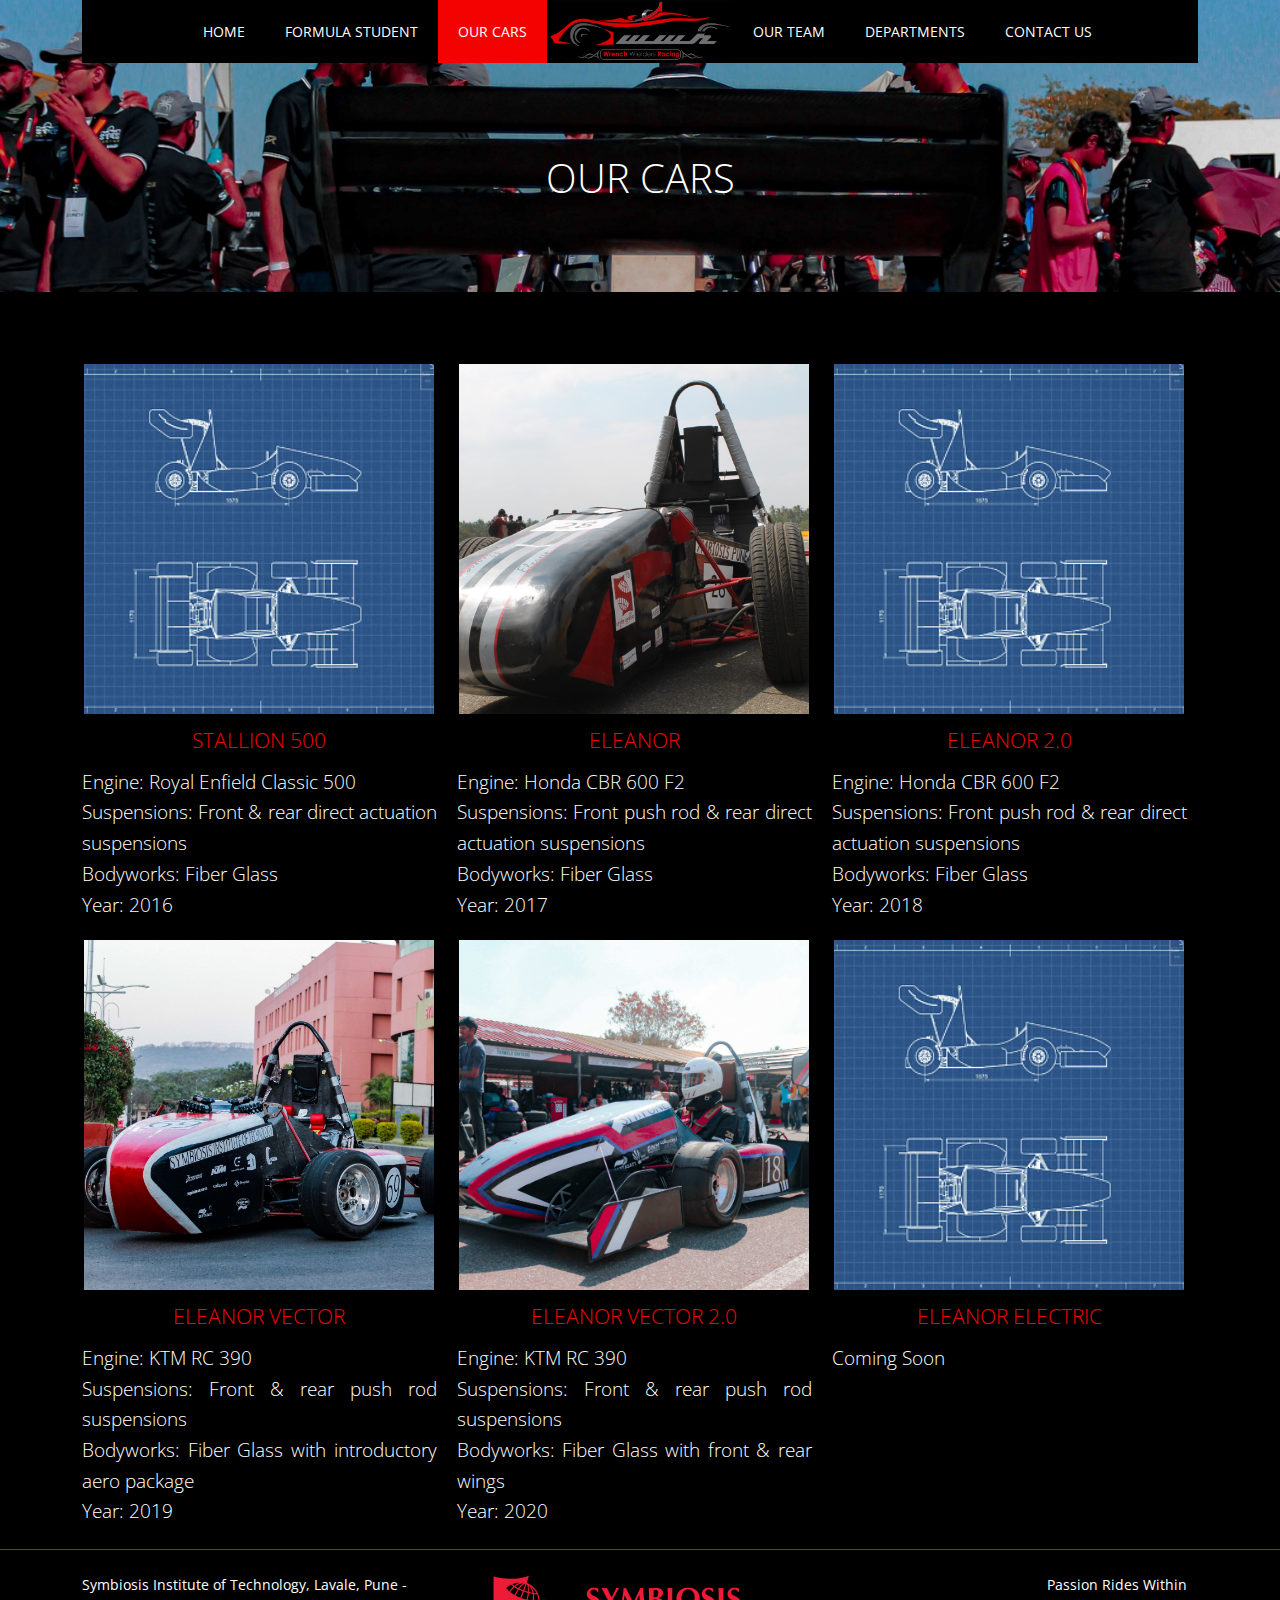
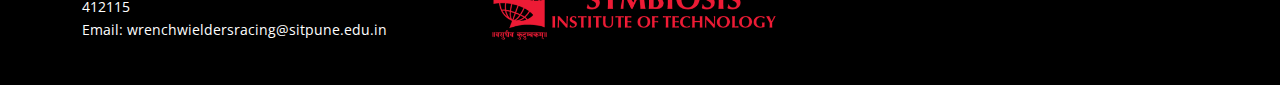
<file: our_cars.html>
<!DOCTYPE html>
<html lang="en-US">
   <head>
      <meta charset="UTF-8">
      <meta name="viewport" content="width=device-width, initial-scale=1.0" />
	  <title>Our Cars | WWR</title>
	  <link rel="icon" type="image/png" href="img/RedTextBlackBorderLogo.png" />
      <link rel="stylesheet" href="css/components.css">
      <link rel="stylesheet" href="css/icons.css">
      <link rel="stylesheet" href="css/responsee.css">
      <link rel="stylesheet" href="owl-carousel/owl.carousel.css">
      <link rel="stylesheet" href="owl-carousel/owl.theme.css"> 
      <!-- CUSTOM STYLE -->
      <link rel="stylesheet" href="css/template-style.css"> 
      <link href='http://fonts.googleapis.com/css?family=Open+Sans:400,300,600,700,800&subset=latin,latin-ext' rel='stylesheet' type='text/css'>
      <script type="text/javascript" src="js/jquery-1.8.3.min.js"></script>
      <script type="text/javascript" src="js/jquery-ui.min.js"></script>    
   </head>
   <body class="size-1140">
      <!-- TOP NAV WITH LOGO -->  
      <header>
         <nav>
            <div class="line">
               <!-- Mobile version of logo -->
               <div class="logo logo-small"><a href="index.html"><img src="img/wwr_logo_black.JPG" alt="WWR Logo"></a>
               </div>  
               
               <div class="top-nav">              

                  <div class="s-12 l-5">
                     <ul class="right top-ul chevron">
                        <li><a href="index.html">Home</a>
                        </li>
                        <li><a href="formula_student.html">Formula Student</a>
                        </li>
                        <li><a href="our_cars.html">Our Cars</a>
                        </li>
                     </ul>
                  </div>
                  <ul class="s-12 l-2">
                     <li class="logo hide-s hide-m">
						 <img src="img/wwr_logo_black.JPG" alt="WWR Logo">
                     </li>
                  </ul>
                  <div class="s-12 l-5">
                     <ul class="top-ul chevron">
                        <li><a href="team.html">Our Team</a>
                        </li>
                        <li> <a href="depart.html">Departments</a>
                        </li>
                        <li><a href="contact.html">Contact Us</a>
                        </li>
                     </ul> 
                  </div>
               </div>
            </div>
         </nav>
      </header>
      <section>
         <div id="head">
            <div class="line">
               <h1>Our Cars</h1>
            </div>
         </div>
		 <div id="first-block" class="cars">
            <div class="line">
               <div class="margin">
                  <div class="s-12 m-6 l-3 margin-bottom">
				     <img src="img/blueprint.png" alt="STALLION 500">
                     <h3>Stallion 500</h3>
                     <p>Engine: Royal Enfield Classic 500<br>Suspensions: Front &amp; rear direct actuation suspensions <br>Bodyworks: Fiber Glass<br>Year: 2016</p>
                  </div>
                  <div class="s-12 m-6 l-3 margin-bottom">
				     <img src="img/elenor.JPG" alt="ELENOR">
                     <h3>Eleanor</h3>
                     <p>Engine: Honda CBR 600 F2<br>Suspensions: Front push rod &amp; rear direct actuation suspensions <br>Bodyworks: Fiber Glass<br>Year: 2017</p>
                  </div>
				  <div class="s-12 m-6 l-3 margin-bottom">
				     <img src="img/blueprint.png" alt="ELENOR 2.0">
                     <h3>Eleanor 2.0</h3>
                     <p>Engine: Honda CBR 600 F2<br>Suspensions: Front push rod &amp; rear direct actuation suspensions <br>Bodyworks: Fiber Glass<br>Year: 2018</p>
                  </div>
				  <div class="s-12 m-6 l-3 margin-bottom">
				     <img src="img/elenor vector.jpg" alt="ELENOR VECTOR">
                     <h3>Eleanor Vector</h3>
                     <p>Engine: KTM RC 390<br>Suspensions: Front &amp; rear push rod suspensions <br>Bodyworks: Fiber Glass with introductory aero package<br>Year: 2019</p>
                  </div>
				  <div class="s-12 m-6 l-3 margin-bottom">
				     <img src="img/elenor-vector-2.0.jpg" alt="ELENOR VECTOR 2.0">
                     <h3>Eleanor Vector 2.0</h3>
                     <p>Engine: KTM RC 390<br>Suspensions: Front &amp; rear push rod suspensions <br>Bodyworks: Fiber Glass with front &amp; rear wings<br>Year: 2020</p>
                  </div>
				  <div class="s-12 m-6 l-3 margin-bottom">
				     <img src="img/blueprint.png" alt="ELENOR ELECTRIC">
                     <h3>Eleanor Electric</h3>
                     <p>Coming Soon</p>
                  </div>
               </div>
            </div>
         </div>
      <!-- FOOTER -->   
      <footer>
         <div id="foot" class="line">
            <div class="margin">
               <div class="s-12 m-6 l-3 margin-bottom">
                  <p>Symbiosis Institute of Technology, Lavale, Pune - 412115<br>
            Email&#58; <a href="mailto: wrenchwieldersracing@sitpune.edu.in">wrenchwieldersracing@sitpune.edu.in</a>
                  </p>
               </div>
               <div class="s-12 m-6 l-3 margin-bottom">
              <img style="width: 288px" class="center" src="img/sit logo.png" alt="SIT">
               </div>
               <div class="s-12 m-6 l-3 margin-bottom">
                  <p class="right">
                     <a class="right" href="#" title="Wrench Wielders Racing">Passion Rides Within</a>
                  </p>
               </div>
            </div>
         </div>
   </footer>
      <script type="text/javascript" src="js/responsee.js"></script> 
      <script type="text/javascript" src="owl-carousel/owl.carousel.js"></script>   
      <script type="text/javascript">
         jQuery(document).ready(function($) {  
           var owl = $('#news-carousel');
           owl.owlCarousel({
              nav: true,
              dots: false,
              items: 1,
              loop: true,
              navText: ["&#xf007","&#xf006"],
              autoplay: true,
              autoplayTimeout: 4000
           });
         });	
          
      </script>  
   </body>
</html>
</file>
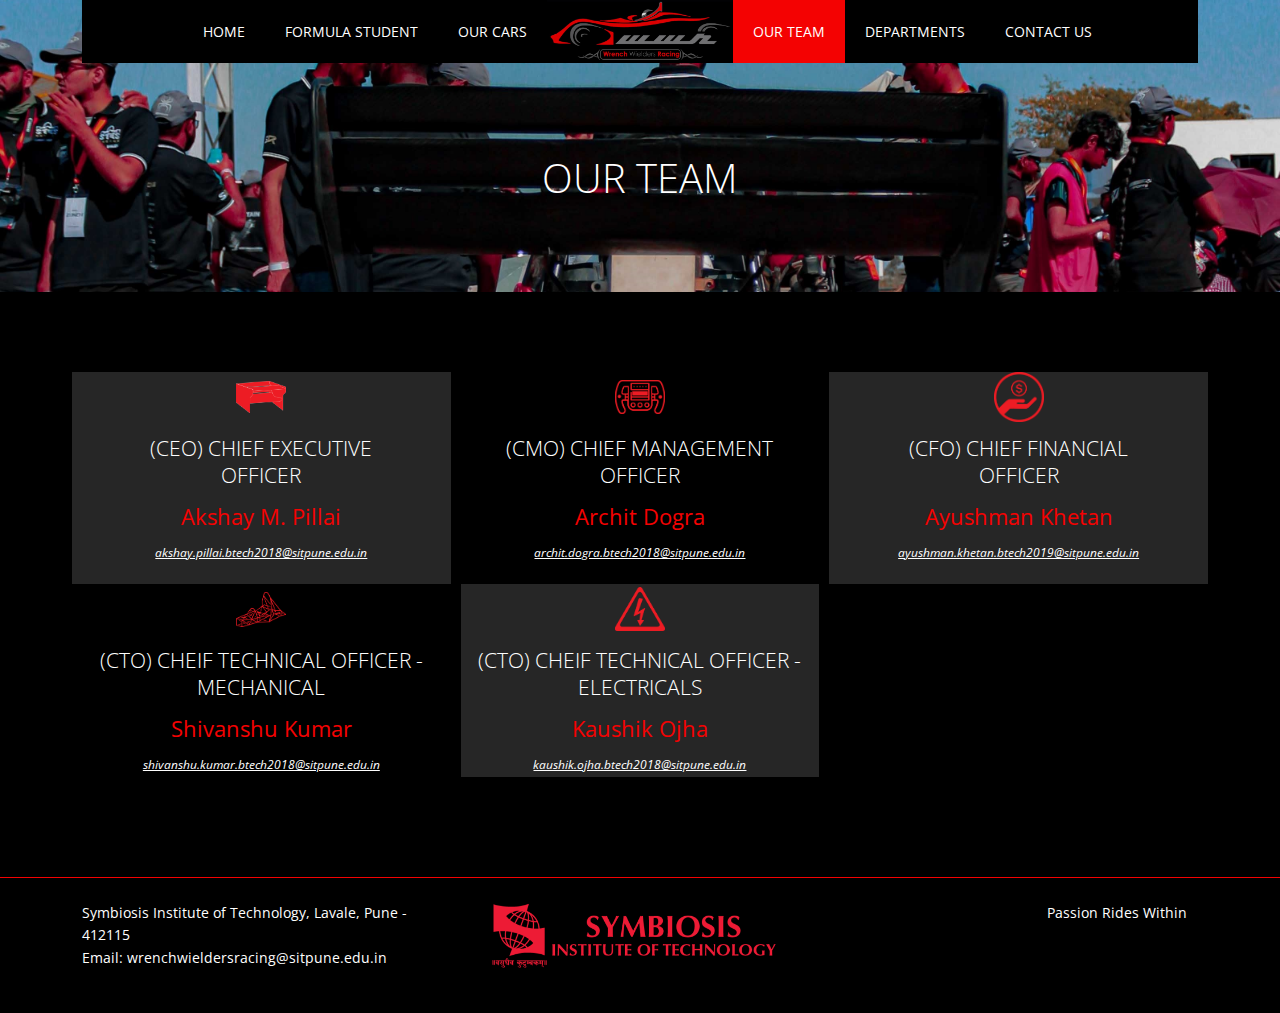
<file: team.html>
<!DOCTYPE html>
<html lang="en-US">
   <head>
      <meta charset="UTF-8">
      <meta name="viewport" content="width=device-width, initial-scale=1.0" />
      <title>Our Team | WWR</title>
	  <link rel="icon" type="image/png" href="img/RedTextBlackBorderLogo.png" />
      <link rel="stylesheet" href="css/components.css">
      <link rel="stylesheet" href="css/icons.css">
      <link rel="stylesheet" href="css/responsee.css">
      <link rel="stylesheet" href="owl-carousel/owl.carousel.css">
      <link rel="stylesheet" href="owl-carousel/owl.theme.css"> 
      <!-- CUSTOM STYLE -->
      <link rel="stylesheet" href="css/template-style.css"> 
      <link href='http://fonts.googleapis.com/css?family=Open+Sans:400,300,600,700,800&subset=latin,latin-ext' rel='stylesheet' type='text/css'>
      <script type="text/javascript" src="js/jquery-1.8.3.min.js"></script>
      <script type="text/javascript" src="js/jquery-ui.min.js"></script>    
   </head>
   
	<body class="size-1140">
      <!-- TOP NAV WITH LOGO -->  
      <header>
         <nav>
            <div class="line">
               <!-- Mobile version of logo -->
               <div class="logo logo-small"><a href="index.html"><img src="img/wwr_logo_black.JPG" alt="WWR Logo"></a>
               </div>  
               
               <div class="top-nav">              

                  <div class="s-12 l-5">
                     <ul class="right top-ul chevron">
                        <li><a href="index.html">Home</a>
                        </li>
                        <li><a href="formula_student.html">Formula Student</a>
                        </li>
                        <li><a href="our_cars.html">Our Cars</a>
                        </li>
                     </ul>
                  </div>
                  <ul class="s-12 l-2">
                     <li class="logo hide-s hide-m">
						 <img src="img/wwr_logo_black.JPG" alt="WWR Logo">
                     </li>
                  </ul>
                  <div class="s-12 l-5">
                     <ul class="top-ul chevron">
                        <li><a href="team.html">Our Team</a>
                        </li>
                        <li><a href="depart.html">Departments</a>
                        </li>
                        <li><a href="contact.html">Contact Us</a>
                        </li>
                     </ul> 
                  </div>
               </div>
            </div>
         </nav>
      </header>
      <section>
         <div id="head">
            <div class="line">
               <h1>Our Team</h1>
            </div>
         </div>
         <div id="content" class="team_block	">
            <div class="line">
               <div class="margin">
                  <div class="s-12 m-6 l-4" id="back">
                     <div class="content-block margin-bottom">
						<img src="img/Aero_Red.png" alt="icon">
                        <h3>(CEO) Chief Executive <br> Officer</h3>
						 <h4>Akshay M. Pillai</h4>
							<p><a style="font-size: 75%" href="mailto:"akshay.pillai.btech2018@sitpune.edu.in"><u>akshay.pillai.btech2018@sitpune.edu.in</u></a>
                        </p>
                     </div>
                  </div>
                  <div class="s-12 m-6 l-4">
                     <div class="content-block margin-bottom">
						<img src="img/steering.png" alt="icon">
                        <h3>(CMO) Chief Management <br> Officer</h3>
						 <h4>Archit Dogra</h4>
							<p><a style="font-size: 75%" href="mailto:archit.dogra.btech2018@sitpune.edu.in"><u>archit.dogra.btech2018@sitpune.edu.in</u></a>
                        </p>
                     </div>
                  </div>
                  <div class="s-12 m-6 l-4" id="back">
                     <div class="content-block margin-bottom">
						<img src="img/Finance_Red.png" alt="icon">
                        <h3>(CFO) Chief Financial <br> Officer</h3>
						 <h4>Ayushman Khetan</h4>
							<p><a style="font-size: 75%" href="mailto:ayushman.khetan.btech2019@sitpune.edu.in"><u>ayushman.khetan.btech2019@sitpune.edu.in</u></a>
                        </p>
                     </div>
                  </div>
                  <div class="s-12 m-6 l-4">
                     <div class="content-block margin-bottom">
						<img src="img/Chasis.png" alt="icon">
                        <h3>(CTO) Cheif Technical Officer - Mechanical</h3>
						 <h4>Shivanshu Kumar</h4>
							<p><a style="font-size: 75%" href="mailto:shivanshu.kumar.btech2018@sitpune.edu.in"><u>shivanshu.kumar.btech2018@sitpune.edu.in</u></a>
                        </p>
                     </div>
                  </div>
                  <div class="s-12 m-6 l-4">
                     <div class="content-block margin-bottom" id="back">
						<img src="img/Volt_Red.png" alt="icon">
                        <h3>(CTO) Cheif Technical Officer - Electricals</h3>
						 <h4>Kaushik Ojha</h4>
							<p><a style="font-size: 75%" href="mailto:kaushik.ojha.btech2018@sitpune.edu.in"><u>kaushik.ojha.btech2018@sitpune.edu.in</u></a>
                        </p>
                     </div>
                  </div>
               </div>
            </div>
         </div>
         <!-- GALLERY -->
      </section>
      <!-- FOOTER -->   
      <footer>
         <div id="foot" class="line">
            <div class="margin">
               <div class="s-12 m-6 l-3 margin-bottom">
                  <p>Symbiosis Institute of Technology, Lavale, Pune - 412115<br>
            Email&#58; <a href="mailto: wrenchwieldersracing@sitpune.edu.in">wrenchwieldersracing@sitpune.edu.in</a>
                  </p>
               </div>
               <div class="s-12 m-6 l-3 margin-bottom">
              <img style="width: 288px" class="center" src="img/sit logo.png" alt="SIT">
               </div>
               <div class="s-12 m-6 l-3 margin-bottom">
                  <p class="right">
                     <a class="right" href="#" title="Wrench Wielders Racing">Passion Rides Within</a>
                  </p>
               </div>
            </div>
         </div>
   </footer>
      <script type="text/javascript" src="js/responsee.js"></script> 
      <script type="text/javascript" src="owl-carousel/owl.carousel.js"></script>   
      <script type="text/javascript">
         jQuery(document).ready(function($) {  
           var owl = $('#news-carousel');
           owl.owlCarousel({
              nav: true,
              dots: false,
              items: 1,
              loop: true,
              navText: ["&#xf007","&#xf006"],
              autoplay: true,
              autoplayTimeout: 4000
           });
         });	
          
      </script>  
   </body>
</html>
</file>
<file: css/components.css>
/* Tabs */
.tab-item {
  background: none repeat scroll 0 0 #fff;
  display: none;
  padding: 1.25rem 0;
}
.tab-item.tab-active {
  display: block;
}
.tab-content > .tab-label {
  display: none;
}
.tab-nav > .tab-label {
  float:left;
}
a.tab-label, a.tab-label:link, a.tab-label:visited, a.tab-label:hover {
  background: none repeat scroll 0 0 #262626;
  color: #fff;
  margin-right: 1px;
  padding: 0.625rem 1.25rem;
  transition: background 0.20s linear 0s;
  -o-transition: background 0.20s linear 0s;
  -ms-transition: background 0.20s linear 0s;
  -moz-transition: background 0.20s linear 0s;
  -webkit-transition: background 0.20s linear 0s;
}
a.tab-label:hover,a.tab-label.active-btn {
  background: none repeat scroll 0 0 #999;
}
.tab-label.active-btn {
  cursor: default;
}
.tab-content {
  text-align: left;
}
@media screen and (max-width:768px) {    
  .tab-nav > .tab-label {
    margin: 0.5px 0;
    width: 100%;
  }
}
/* Custom forms */
form.customform input, form.customform select, form.customform textarea, form.customform button {
 font-size:0.9rem;
 font-family:inherit;
 margin-bottom:1.25rem;
} 
form.customform input, form.customform select {height: 2.7rem;}
form.customform input, form.customform textarea, form.customform select { 
 background: none repeat scroll 0 0 #F5F5F5;
 transition: background 0.20s linear 0s;
 -o-transition: background 0.20s linear 0s;
 -ms-transition: background 0.20s linear 0s;
 -moz-transition: background 0.20s linear 0s;
 -webkit-transition: background 0.20s linear 0s;
}
form.customform input:hover, form.customform textarea:hover, form.customform select:hover, form.customform input:focus, form.customform textarea:focus, form.customform select:focus {background: none repeat scroll 0 0 #fff;}
form.customform input, form.customform textarea, form.customform select {
 background: none repeat scroll 0 0 #F5F5F5;
 border: 1px solid #E0E0E0;
 padding: 0.625rem;
 width: 100%;
}
form.customform input[type="file"] {
 border: 1px solid #E0E0E0;
 height: auto;
 max-height: 2.7rem;
 min-height: 2.7rem;
 padding: 0.4rem;
 width: 100%;
}
form.customform input[type="radio"], form.customform input[type="checkbox"] {
 margin-right: 0.625rem;
 width:auto;
 padding:0;
 height:auto;
}
form.customform option {padding: 0.625rem;}
form.customform select[multiple="multiple"] {height: auto;}
form.customform button {
 width: 100%;
 background: none repeat scroll 0 0;
 border: 0 none;
 color: #fff;
 height: 2.7rem;
 padding: 0.625rem;
 cursor:pointer;
 width: 100%;
 transition: background 0.20s linear 0s;
 -o-transition: background 0.20s linear 0s;
 -ms-transition: background 0.20s linear 0s;
 -moz-transition: background 0.20s linear 0s;
 -webkit-transition: background 0.20s linear 0s;
}
/* Tooltip */
a.tooltip-container,.tooltip-container {
  border-bottom:1px dotted;
  border-bottom-color: color;
  cursor: help;
  font-weight: 600;
}
a .tooltip-content,.tooltip-content {
  background: #AE0101 none repeat scroll 0 0;
  color: #fff!important;
  border-radius: 3px;
  display: none;
  font-size: 0.8rem;
  font-weight: normal;
  line-height: 1.3rem;
  margin-top: -1.25rem;
  max-width: 300px;
  padding: 0.625rem;
  position: absolute;
  z-index: 10;
}
.tooltip-content::after {
  border-left: 9px solid transparent;
  border-right: 9px solid transparent;
  border-top: 7px solid #AE0101;
  bottom: -5px;
  clear: both;
  content: "";
  height: 0;
  left: 50%;
  margin-left: -5px;
  position: absolute;
  width: 0;
}
a.tooltip-content.tooltip-bottom,.tooltip-content.tooltip-bottom {
  margin-top: 1.25rem;
}
.tooltip-content.tooltip-bottom::after {
  border-left: 9px solid transparent;
  border-right: 9px solid transparent;
  border-top: 0;
  border-bottom: 7px solid #AE0101;
  top: -5px;
}
/* Buttons */
.button,a.button,a.button:link,a.button:active,a.button:visited {
  background: #777 none repeat scroll 0 0;
  border: 0;
  color: #fff;
  cursor: pointer;
  display: inline-block;
  font-size: 0.85rem;
  padding: 0.825rem 1rem;
  text-align: center;
  transition: all 0.20s linear 0s;
  -o-transition: all 0.20s linear 0s;
  -ms-transition: all 0.20s linear 0s;
  -moz-transition: all 0.20s linear 0s;
  -webkit-transition: all 0.20s linear 0s;
}
.button.rounded-btn {
  border-radius: 4px;
}
.button.rounded-full-btn {
  border-radius: 100px;
}
.button:hover {box-shadow: 0 0 10px 100px rgba(255,255,255,0.15) inset;}
.button.secondary-btn,a.button.secondary-btn,a.button.secondary-btn:link,a.button.secondary-btn:active,a.button.secondary-btn:visited {
  background: #444 none repeat scroll 0 0;
}
.button.cancel-btn,a.button.cancel-btn,a.button.cancel-btn:link,a.button.cancel-btn:active,a.button.cancel-btn:visited {
  background: #dc003a none repeat scroll 0 0;
}
.button.submit-btn,a.button.submit-btn,a.button.submit-btn:link,a.button.submit-btn:active,a.button.submit-btn:visited {
  background: #F40202 none repeat scroll 0 0;
}
.button.reload-btn,a.button.reload-btn,a.button.reload-btn:link,a.button.reload-btn:active,a.button.reload-btn:visited {
  background: #ff9800 none repeat scroll 0 0;
}
.button.disabled-btn {
  cursor: not-allowed!important;
  opacity: 0.2;
}
.button i {
  background: rgba(0, 0, 0, 0.1) none repeat scroll 0 0;
  border-radius: 27px;
  color: #fff!important;
  display: inline-block;
  font-size: 0.8rem;
  height: 27px;
  line-height: 27px;
  margin-right: 5px;
  width: 27px;
  transition: all 0.20s linear 0s;
  -o-transition: all 0.20s linear 0s;
  -ms-transition: all 0.20s linear 0s;
  -moz-transition: all 0.20s linear 0s;
  -webkit-transition: all 0.20s linear 0s;
}
.button:hover > i {
  background: rgba(0, 0, 0, 0.06) none repeat scroll 0 0;
}
.grid .button {
    width: 100%;
}
</file>
<file: css/icons.css>
/* Icon font - MFG labs */
@font-face {
  font-family: 'mfg';
    src: url('../font/mfglabsiconset-webfont.eot');
    src: url('../font/mfglabsiconset-webfont.svg#mfg_labs_iconsetregular') format('svg'),
   		   url('../font/mfglabsiconset-webfont.eot?#iefix') format('embedded-opentype'),
         url('../font/mfglabsiconset-webfont.woff') format('woff'),
         url('../font/mfglabsiconset-webfont.ttf') format('truetype');
    font-weight: normal;
    font-style: normal;
}

.icon-cloud,
.icon-at,
.icon-plus,
.icon-minus,
.icon-arrow_up,
.icon-arrow_down,
.icon-arrow_right,
.icon-arrow_left,
.icon-chevron_down,
.icon-chevron_up,
.icon-chevron_right,
.icon-chevron_left,
.icon-reorder,
.icon-list,
.icon-reorder_square,
.icon-reorder_square_line,
.icon-coverflow,
.icon-coverflow_line,
.icon-pause,
.icon-play,
.icon-step_forward,
.icon-step_backward,
.icon-fast_forward,
.icon-fast_backward,
.icon-cloud_upload,
.icon-cloud_download,
.icon-data_science,
.icon-data_science_black,
.icon-globe,
.icon-globe_black,
.icon-math_ico,
.icon-math,
.icon-math_black,
.icon-paperplane_ico,
.icon-paperplane,
.icon-paperplane_black,
.icon-color_balance,
.icon-star,
.icon-star_half,
.icon-star_empty,
.icon-star_half_empty,
.icon-reload,
.icon-heart,
.icon-heart_broken,
.icon-hashtag,
.icon-reply,
.icon-retweet,
.icon-signin,
.icon-signout,
.icon-download,
.icon-upload,
.icon-placepin,
.icon-display_screen,
.icon-tablet,
.icon-smartphone,
.icon-connected_object,
.icon-lock,
.icon-unlock,
.icon-camera,
.icon-isight,
.icon-video_camera,
.icon-random,
.icon-message,
.icon-discussion,
.icon-calendar,
.icon-ringbell,
.icon-movie,
.icon-mail,
.icon-pen,
.icon-settings,
.icon-measure,
.icon-vector,
.icon-vector_pen,
.icon-mute_on,
.icon-mute_off,
.icon-home,
.icon-sheet,
.icon-arrow_big_right,
.icon-arrow_big_left,
.icon-arrow_big_down,
.icon-arrow_big_up,
.icon-dribbble_circle,
.icon-dribbble,
.icon-facebook_circle,
.icon-facebook,
.icon-git_circle_alt,
.icon-git_circle,
.icon-git,
.icon-octopus,
.icon-twitter_circle,
.icon-twitter,
.icon-google_plus_circle,
.icon-google_plus,
.icon-linked_in_circle,
.icon-linked_in,
.icon-instagram,
.icon-instagram_circle,
.icon-mfg_icon,
.icon-xing,
.icon-xing_circle,
.icon-mfg_icon_circle,
.icon-user,
.icon-user_male,
.icon-user_female,
.icon-users,
.icon-file_open,
.icon-file_close,
.icon-file_alt,
.icon-file_close_alt,
.icon-attachment,
.icon-check,
.icon-cross_mark,
.icon-cancel_circle,
.icon-check_circle,
.icon-magnifying,
.icon-inbox,
.icon-clock,
.icon-stopwatch,
.icon-hourglass,
.icon-trophy,
.icon-unlock_alt,
.icon-lock_alt,
.icon-arrow_doubled_right,
.icon-arrow_doubled_left,
.icon-arrow_doubled_down,
.icon-arrow_doubled_up,
.icon-link,
.icon-warning,
.icon-warning_alt,
.icon-magnifying_plus,
.icon-magnifying_minus,
.icon-white_question,
.icon-black_question,
.icon-stop,
.icon-share,
.icon-eye,
.icon-trash_can,
.icon-hard_drive,
.icon-information_black,
.icon-information_white,
.icon-printer,
.icon-letter,
.icon-soundcloud,
.icon-soundcloud_circle,
.icon-anchor,
.icon-female_sign,
.icon-male_sign,
.icon-joystick,
.icon-high_voltage,
.icon-fire,
.icon-newspaper,
.icon-chart,
.icon-spread,
.icon-spinner_1,
.icon-spinner_2,
.icon-chart_alt,
.icon-label,
.icon-brush,
.icon-refresh,
.icon-node,
.icon-node_2,
.icon-node_3,
.icon-link_2_nodes,
.icon-link_3_nodes,
.icon-link_loop_nodes,
.icon-node_size,
.icon-node_color,
.icon-layout_directed,
.icon-layout_radial,
.icon-layout_hierarchical,
.icon-node_link_direction,
.icon-node_link_short_path,
.icon-node_cluster,
.icon-display_graph,
.icon-node_link_weight,
.icon-more_node_links,
.icon-node_shape,
.icon-node_icon,
.icon-node_text,
.icon-node_link_text,
.icon-node_link_color,
.icon-node_link_shape,
.icon-credit_card,
.icon-disconnect,
.icon-graph,
.icon-new_user {
  font-family: 'mfg';
  font-style: normal;
  font-variant: normal;
  font-weight: normal;
  color: white;
  speak: none; 
  text-transform: none;
  /* Better Font Rendering =========== */
  -webkit-font-smoothing: antialiased;
  -moz-osx-font-smoothing: grayscale;
}
.icon2x {font-size: 2rem;}
.icon3x {font-size: 3rem;}

.icon-cloud:before { content: "\2601"; }
.icon-at:before { content: "\0040"; }
.icon-plus:before { content: "\002B"; }
.icon-minus:before { content: "\2212"; }
.icon-arrow_up:before { content: "\2191"; }
.icon-arrow_down:before { content: "\2193"; }
.icon-arrow_right:before { content: "\2192"; }
.icon-arrow_left:before { content: "\2190"; }
.icon-chevron_down:before { content: "\f004"; }
.icon-chevron_up:before { content: "\f005"; }
.icon-chevron_right:before { content: "\f006"; }
.icon-chevron_left:before { content: "\f007"; }
.icon-reorder:before { content: "\f008"; }
.icon-list:before { content: "\f009"; }
.icon-reorder_square:before { content: "\f00a"; }
.icon-reorder_square_line:before { content: "\f00b"; }
.icon-coverflow:before { content: "\f00c"; }
.icon-coverflow_line:before { content: "\f00d"; }
.icon-pause:before { content: "\f00e"; }
.icon-play:before { content: "\f00f"; }
.icon-step_forward:before { content: "\f010"; }
.icon-step_backward:before { content: "\f011"; }
.icon-fast_forward:before { content: "\f012"; }
.icon-fast_backward:before { content: "\f013"; }
.icon-cloud_upload:before { content: "\f014"; }
.icon-cloud_download:before { content: "\f015"; }
.icon-data_science:before { content: "\f016"; }
.icon-data_science_black:before { content: "\f017"; }
.icon-globe:before { content: "\f018"; }
.icon-globe_black:before { content: "\f019"; }
.icon-math_ico:before { content: "\f01a"; }
.icon-math:before { content: "\f01b"; }
.icon-math_black:before { content: "\f01c"; }
.icon-paperplane_ico:before { content: "\f01d"; }
.icon-paperplane:before { content: "\f01e"; }
.icon-paperplane_black:before { content: "\f01f"; }
.icon-color_balance:before { content: "\f020"; }
.icon-star:before { content: "\2605"; }
.icon-star_half:before { content: "\f022"; }
.icon-star_empty:before { content: "\2606"; }
.icon-star_half_empty:before { content: "\f024"; }
.icon-reload:before { content: "\f025"; }
.icon-heart:before { content: "\2665"; }
.icon-heart_broken:before { content: "\f028"; }
.icon-hashtag:before { content: "\f029"; }
.icon-reply:before { content: "\f02a"; }
.icon-retweet:before { content: "\f02b"; }
.icon-signin:before { content: "\f02c"; }
.icon-signout:before { content: "\f02d"; }
.icon-download:before { content: "\f02e"; }
.icon-upload:before { content: "\f02f"; }
.icon-placepin:before { content: "\f031"; }
.icon-display_screen:before { content: "\f032"; }
.icon-tablet:before { content: "\f033"; }
.icon-smartphone:before { content: "\f034"; }
.icon-connected_object:before { content: "\f035"; }
.icon-lock:before { content: "\F512"; }
.icon-unlock:before { content: "\F513"; }
.icon-camera:before { content: "\F4F7"; }
.icon-isight:before { content: "\f039"; }
.icon-video_camera:before { content: "\f03a"; }
.icon-random:before { content: "\f03b"; }
.icon-message:before { content: "\F4AC"; }
.icon-discussion:before { content: "\f03d"; }
.icon-calendar:before { content: "\F4C5"; }
.icon-ringbell:before { content: "\f03f"; }
.icon-movie:before { content: "\f040"; }
.icon-mail:before { content: "\2709"; }
.icon-pen:before { content: "\270F"; }
.icon-settings:before { content: "\9881"; }
.icon-measure:before { content: "\f044"; }
.icon-vector:before { content: "\f045"; }
.icon-vector_pen:before { content: "\2712"; }
.icon-mute_on:before { content: "\f047"; }
.icon-mute_off:before { content: "\f048"; }
.icon-home:before { content: "\2302"; }
.icon-sheet:before { content: "\f04a"; }
.icon-arrow_big_right:before { content: "\21C9"; }
.icon-arrow_big_left:before { content: "\21C7"; }
.icon-arrow_big_down:before { content: "\21CA"; }
.icon-arrow_big_up:before { content: "\21C8"; }
.icon-dribbble_circle:before { content: "\f04f"; }
.icon-dribbble:before { content: "\f050"; }
.icon-facebook_circle:before { content: "\f051"; }
.icon-facebook:before { content: "\f052"; }
.icon-git_circle_alt:before { content: "\f053"; }
.icon-git_circle:before { content: "\f054"; }
.icon-git:before { content: "\f055"; }
.icon-octopus:before { content: "\f056"; }
.icon-twitter_circle:before { content: "\f057"; }
.icon-twitter:before { content: "\f058"; }
.icon-google_plus_circle:before { content: "\f059"; }
.icon-google_plus:before { content: "\f05a"; }
.icon-linked_in_circle:before { content: "\f05b"; }
.icon-linked_in:before { content: "\f05c"; }
.icon-instagram:before { content: "\f05d"; }
.icon-instagram_circle:before { content: "\f05e"; }
.icon-mfg_icon:before { content: "\f05f"; }
.icon-xing:before { content: "\F532"; }
.icon-xing_circle:before { content: "\F533"; }
.icon-mfg_icon_circle:before { content: "\f060"; }
.icon-user:before { content: "\f061"; }
.icon-user_male:before { content: "\f062"; }
.icon-user_female:before { content: "\f063"; }
.icon-users:before { content: "\f064"; }
.icon-file_open:before { content: "\F4C2"; }
.icon-file_close:before { content: "\f067"; }
.icon-file_alt:before { content: "\f068"; }
.icon-file_close_alt:before { content: "\f069"; }
.icon-attachment:before { content: "\f06a"; }
.icon-check:before { content: "\2713"; }
.icon-cross_mark:before { content: "\274C"; }
.icon-cancel_circle:before { content: "\F06E"; }
.icon-check_circle:before { content: "\f06d"; }
.icon-magnifying:before { content: "\F50D"; }
.icon-inbox:before { content: "\f070"; }
.icon-clock:before { content: "\23F2"; }
.icon-stopwatch:before { content: "\23F1"; }
.icon-hourglass:before { content: "\231B"; }
.icon-trophy:before { content: "\f074"; }
.icon-unlock_alt:before { content: "\F075"; }
.icon-lock_alt:before { content: "\F510"; }
.icon-arrow_doubled_right:before { content: "\21D2"; }
.icon-arrow_doubled_left:before { content: "\21D0"; }
.icon-arrow_doubled_down:before { content: "\21D3"; }
.icon-arrow_doubled_up:before { content: "\21D1"; }
.icon-link:before { content: "\f07B"; }
.icon-warning:before { content: "\2757"; }
.icon-warning_alt:before { content: "\2755"; }
.icon-magnifying_plus:before { content: "\f07E"; }
.icon-magnifying_minus:before { content: "\f07F"; }
.icon-white_question:before { content: "\2754"; }
.icon-black_question:before { content: "\2753"; }
.icon-stop:before { content: "\f080"; }
.icon-share:before { content: "\f081"; }
.icon-eye:before { content: "\f082"; }
.icon-trash_can:before { content: "\f083"; }
.icon-hard_drive:before { content: "\f084"; }
.icon-information_black:before { content: "\f085"; }
.icon-information_white:before { content: "\f086"; }
.icon-printer:before { content: "\f087"; }
.icon-letter:before { content: "\f088"; }
.icon-soundcloud:before { content: "\f089"; }
.icon-soundcloud_circle:before { content: "\f08A"; }
.icon-anchor:before { content: "\2693"; }
.icon-female_sign:before { content: "\2640"; }
.icon-male_sign:before { content: "\2642"; }
.icon-joystick:before { content: "\F514"; }
.icon-high_voltage:before { content: "\26A1"; }
.icon-fire:before { content: "\F525"; }
.icon-newspaper:before { content: "\F4F0"; }
.icon-chart:before { content: "\F526"; }
.icon-spread:before { content: "\F527"; }
.icon-spinner_1:before { content: "\F528"; }
.icon-spinner_2:before { content: "\F529"; }
.icon-chart_alt:before { content: "\F530"; }
.icon-label:before { content: "\F531"; }
.icon-brush:before { content: "\E000"; }
.icon-refresh:before { content: "\E001"; }
.icon-node:before { content: "\E002"; }
.icon-node_2:before { content: "\E003"; }
.icon-node_3:before { content: "\E004"; }
.icon-link_2_nodes:before { content: "\E005"; }
.icon-link_3_nodes:before { content: "\E006"; }
.icon-link_loop_nodes:before { content: "\E007"; }
.icon-node_size:before { content: "\E008"; }
.icon-node_color:before { content: "\E009"; }
.icon-layout_directed:before { content: "\E010"; }
.icon-layout_radial:before { content: "\E011"; }
.icon-layout_hierarchical:before { content: "\E012"; }
.icon-node_link_direction:before { content: "\E013"; }
.icon-node_link_short_path:before { content: "\E014"; }
.icon-node_cluster:before { content: "\E015"; }
.icon-display_graph:before { content: "\E016"; }
.icon-node_link_weight:before { content: "\E017"; }
.icon-more_node_links:before { content: "\E018"; }
.icon-node_shape:before { content: "\E00A"; }
.icon-node_icon:before { content: "\E00B"; }
.icon-node_text:before { content: "\E00C"; }
.icon-node_link_text:before { content: "\E00D"; }
.icon-node_link_color:before { content: "\E00E"; }
.icon-node_link_shape:before { content: "\E00F"; }
.icon-credit_card:before { content: "\F4B3"; }
.icon-disconnect:before { content: "\F534"; }
.icon-graph:before { content: "\F535"; }
.icon-new_user:before { content: "\F536"; }


/* Icon font - Simple Line Icons */
@font-face {
  font-family: 'sli';
  src: url('../font/Simple-Line-Icons.eot?v=2.2.2');
  src: url('../font/Simple-Line-Icons.eot?v=2.2.2#iefix') format('embedded-opentype'), url('../font/Simple-Line-Icons.ttf?v=2.2.2') format('truetype'), url('../font/Simple-Line-Icons.woff2?v=2.2.2') format('woff2'), url('../font/Simple-Line-Icons.woff?v=2.2.2') format('woff'), url('../font/Simple-Line-Icons.svg?v=2.2.2#simple-line-icons') format('svg');
  font-weight: normal;
  font-style: normal;
}

.icon-sli-user,
.icon-sli-people,
.icon-sli-user-female,
.icon-sli-user-follow,
.icon-sli-user-following,
.icon-sli-user-unfollow,
.icon-sli-login,
.icon-sli-logout,
.icon-sli-emotsmile,
.icon-sli-phone,
.icon-sli-call-end,
.icon-sli-call-in,
.icon-sli-call-out,
.icon-sli-map,
.icon-sli-location-pin,
.icon-sli-direction,
.icon-sli-directions,
.icon-sli-compass,
.icon-sli-layers,
.icon-sli-menu,
.icon-sli-list,
.icon-sli-options-vertical,
.icon-sli-options,
.icon-sli-arrow-down,
.icon-sli-arrow-left,
.icon-sli-arrow-right,
.icon-sli-arrow-up,
.icon-sli-arrow-up-circle,
.icon-sli-arrow-left-circle,
.icon-sli-arrow-right-circle,
.icon-sli-arrow-down-circle,
.icon-sli-check,
.icon-sli-clock,
.icon-sli-plus,
.icon-sli-minus,
.icon-sli-close,
.icon-sli-organization,
.icon-sli-trophy,
.icon-sli-screen-smartphone,
.icon-sli-screen-desktop,
.icon-sli-plane,
.icon-sli-notebook,
.icon-sli-mustache,
.icon-sli-mouse,
.icon-sli-magnet,
.icon-sli-energy,
.icon-sli-disc,
.icon-sli-cursor,
.icon-sli-cursor-move,
.icon-sli-crop,
.icon-sli-chemistry,
.icon-sli-speedometer,
.icon-sli-shield,
.icon-sli-screen-tablet,
.icon-sli-magic-wand,
.icon-sli-hourglass,
.icon-sli-graduation,
.icon-sli-ghost,
.icon-sli-game-controller,
.icon-sli-fire,
.icon-sli-eyeglass,
.icon-sli-envelope-open,
.icon-sli-envelope-letter,
.icon-sli-bell,
.icon-sli-badge,
.icon-sli-anchor,
.icon-sli-wallet,
.icon-sli-vector,
.icon-sli-speech,
.icon-sli-puzzle,
.icon-sli-printer,
.icon-sli-present,
.icon-sli-playlist,
.icon-sli-pin,
.icon-sli-picture,
.icon-sli-handbag,
.icon-sli-globe-alt,
.icon-sli-globe,
.icon-sli-folder-alt,
.icon-sli-folder,
.icon-sli-film,
.icon-sli-feed,
.icon-sli-drop,
.icon-sli-drawer,
.icon-sli-docs,
.icon-sli-doc,
.icon-sli-diamond,
.icon-sli-cup,
.icon-sli-calculator,
.icon-sli-bubbles,
.icon-sli-briefcase,
.icon-sli-book-open,
.icon-sli-basket-loaded,
.icon-sli-basket,
.icon-sli-bag,
.icon-sli-action-undo,
.icon-sli-action-redo,
.icon-sli-wrench,
.icon-sli-umbrella,
.icon-sli-trash,
.icon-sli-tag,
.icon-sli-support,
.icon-sli-frame,
.icon-sli-size-fullscreen,
.icon-sli-size-actual,
.icon-sli-shuffle,
.icon-sli-share-alt,
.icon-sli-share,
.icon-sli-rocket,
.icon-sli-question,
.icon-sli-pie-chart,
.icon-sli-pencil,
.icon-sli-note,
.icon-sli-loop,
.icon-sli-home,
.icon-sli-grid,
.icon-sli-graph,
.icon-sli-microphone,
.icon-sli-music-tone-alt,
.icon-sli-music-tone,
.icon-sli-earphones-alt,
.icon-sli-earphones,
.icon-sli-equalizer,
.icon-sli-like,
.icon-sli-dislike,
.icon-sli-control-start,
.icon-sli-control-rewind,
.icon-sli-control-play,
.icon-sli-control-pause,
.icon-sli-control-forward,
.icon-sli-control-end,
.icon-sli-volume-1,
.icon-sli-volume-2,
.icon-sli-volume-off,
.icon-sli-calendar,
.icon-sli-bulb,
.icon-sli-chart,
.icon-sli-ban,
.icon-sli-bubble,
.icon-sli-camrecorder,
.icon-sli-camera,
.icon-sli-cloud-download,
.icon-sli-cloud-upload,
.icon-sli-envelope,
.icon-sli-eye,
.icon-sli-flag,
.icon-sli-heart,
.icon-sli-info,
.icon-sli-key,
.icon-sli-link,
.icon-sli-lock,
.icon-sli-lock-open,
.icon-sli-magnifier,
.icon-sli-magnifier-add,
.icon-sli-magnifier-remove,
.icon-sli-paper-clip,
.icon-sli-paper-plane,
.icon-sli-power,
.icon-sli-refresh,
.icon-sli-reload,
.icon-sli-settings,
.icon-sli-star,
.icon-sli-symbol-female,
.icon-sli-symbol-male,
.icon-sli-target,
.icon-sli-credit-card,
.icon-sli-paypal,
.icon-sli-social-tumblr,
.icon-sli-social-twitter,
.icon-sli-social-facebook,
.icon-sli-social-instagram,
.icon-sli-social-linkedin,
.icon-sli-social-pinterest,
.icon-sli-social-github,
.icon-sli-social-google,
.icon-sli-social-reddit,
.icon-sli-social-skype,
.icon-sli-social-dribbble,
.icon-sli-social-behance,
.icon-sli-social-foursqare,
.icon-sli-social-soundcloud,
.icon-sli-social-spotify,
.icon-sli-social-stumbleupon,
.icon-sli-social-youtube,
.icon-sli-social-dropbox {
  font-family: 'sli';
  font-style: normal;  
  font-variant: normal;
  font-weight: normal;
  color:#e3e3e3;
  speak: none;
  text-transform: none;
  /* Better Font Rendering =========== */
  -webkit-font-smoothing: antialiased;
  -moz-osx-font-smoothing: grayscale;
}
.icon-sli-user:before { content: "\e005"; }
.icon-sli-people:before { content: "\e001"; }
.icon-sli-user-female:before { content: "\e000"; }
.icon-sli-user-follow:before { content: "\e002"; }
.icon-sli-user-following:before { content: "\e003"; }
.icon-sli-user-unfollow:before { content: "\e004"; }
.icon-sli-login:before { content: "\e066"; }
.icon-sli-logout:before { content: "\e065"; }
.icon-sli-emotsmile:before { content: "\e021"; }
.icon-sli-phone:before { content: "\e600"; }
.icon-sli-call-end:before { content: "\e048"; }
.icon-sli-call-in:before { content: "\e047"; }
.icon-sli-call-out:before { content: "\e046"; }
.icon-sli-map:before { content: "\e033"; }
.icon-sli-location-pin:before { content: "\e096"; }
.icon-sli-direction:before { content: "\e042"; }
.icon-sli-directions:before { content: "\e041"; }
.icon-sli-compass:before { content: "\e045"; }
.icon-sli-layers:before { content: "\e034"; }
.icon-sli-menu:before { content: "\e601"; }
.icon-sli-list:before { content: "\e067"; }
.icon-sli-options-vertical:before { content: "\e602"; }
.icon-sli-options:before { content: "\e603"; }
.icon-sli-arrow-down:before { content: "\e604"; }
.icon-sli-arrow-left:before { content: "\e605"; }
.icon-sli-arrow-right:before { content: "\e606"; }
.icon-sli-arrow-up:before { content: "\e607"; }
.icon-sli-arrow-up-circle:before { content: "\e078"; }
.icon-sli-arrow-left-circle:before { content: "\e07a"; }
.icon-sli-arrow-right-circle:before { content: "\e079"; }
.icon-sli-arrow-down-circle:before { content: "\e07b"; }
.icon-sli-check:before { content: "\e080"; }
.icon-sli-clock:before { content: "\e081"; }
.icon-sli-plus:before { content: "\e095"; }
.icon-sli-minus:before { content: "\e615"; }
.icon-sli-close:before { content: "\e082"; }
.icon-sli-organization:before { content: "\e616"; }

.icon-sli-trophy:before { content: "\e006"; }
.icon-sli-screen-smartphone:before { content: "\e010"; }
.icon-sli-screen-desktop:before { content: "\e011"; }
.icon-sli-plane:before { content: "\e012"; }
.icon-sli-notebook:before { content: "\e013"; }
.icon-sli-mustache:before { content: "\e014"; }
.icon-sli-mouse:before { content: "\e015"; }
.icon-sli-magnet:before { content: "\e016"; }
.icon-sli-energy:before { content: "\e020"; }
.icon-sli-disc:before { content: "\e022"; }
.icon-sli-cursor:before { content: "\e06e"; }
.icon-sli-cursor-move:before { content: "\e023"; }
.icon-sli-crop:before { content: "\e024"; }
.icon-sli-chemistry:before { content: "\e026"; }
.icon-sli-speedometer:before { content: "\e007"; }
.icon-sli-shield:before { content: "\e00e"; }
.icon-sli-screen-tablet:before { content: "\e00f"; }
.icon-sli-magic-wand:before { content: "\e017"; }
.icon-sli-hourglass:before { content: "\e018"; }
.icon-sli-graduation:before { content: "\e019"; }
.icon-sli-ghost:before { content: "\e01a"; }
.icon-sli-game-controller:before { content: "\e01b"; }
.icon-sli-fire:before { content: "\e01c"; }
.icon-sli-eyeglass:before { content: "\e01d"; }
.icon-sli-envelope-open:before { content: "\e01e"; }
.icon-sli-envelope-letter:before { content: "\e01f"; }
.icon-sli-bell:before { content: "\e027"; }
.icon-sli-badge:before { content: "\e028"; }
.icon-sli-anchor:before { content: "\e029"; }
.icon-sli-wallet:before { content: "\e02a"; }
.icon-sli-vector:before { content: "\e02b"; }
.icon-sli-speech:before { content: "\e02c"; }
.icon-sli-puzzle:before { content: "\e02d"; }
.icon-sli-printer:before { content: "\e02e"; }
.icon-sli-present:before { content: "\e02f"; }
.icon-sli-playlist:before { content: "\e030"; }
.icon-sli-pin:before { content: "\e031"; }
.icon-sli-picture:before { content: "\e032"; }
.icon-sli-handbag:before { content: "\e035"; }
.icon-sli-globe-alt:before { content: "\e036"; }
.icon-sli-globe:before { content: "\e037"; }
.icon-sli-folder-alt:before { content: "\e039"; }
.icon-sli-folder:before { content: "\e089"; }
.icon-sli-film:before { content: "\e03a"; }
.icon-sli-feed:before { content: "\e03b"; }
.icon-sli-drop:before { content: "\e03e"; }
.icon-sli-drawer:before { content: "\e03f"; }
.icon-sli-docs:before { content: "\e040"; }
.icon-sli-doc:before { content: "\e085"; }
.icon-sli-diamond:before { content: "\e043"; }
.icon-sli-cup:before { content: "\e044"; }
.icon-sli-calculator:before { content: "\e049"; }
.icon-sli-bubbles:before { content: "\e04a"; }
.icon-sli-briefcase:before { content: "\e04b"; }
.icon-sli-book-open:before { content: "\e04c"; }
.icon-sli-basket-loaded:before { content: "\e04d"; }
.icon-sli-basket:before { content: "\e04e"; }
.icon-sli-bag:before { content: "\e04f"; }
.icon-sli-action-undo:before { content: "\e050"; }
.icon-sli-action-redo:before { content: "\e051"; }
.icon-sli-wrench:before { content: "\e052"; }
.icon-sli-umbrella:before { content: "\e053"; }
.icon-sli-trash:before { content: "\e054"; }
.icon-sli-tag:before { content: "\e055"; }
.icon-sli-support:before { content: "\e056"; }
.icon-sli-frame:before { content: "\e038"; }
.icon-sli-size-fullscreen:before { content: "\e057"; }
.icon-sli-size-actual:before { content: "\e058"; }
.icon-sli-shuffle:before { content: "\e059"; }
.icon-sli-share-alt:before { content: "\e05a"; }
.icon-sli-share:before { content: "\e05b"; }
.icon-sli-rocket:before { content: "\e05c"; }
.icon-sli-question:before { content: "\e05d"; }
.icon-sli-pie-chart:before { content: "\e05e"; }
.icon-sli-pencil:before { content: "\e05f"; }
.icon-sli-note:before { content: "\e060"; }
.icon-sli-loop:before { content: "\e064"; }
.icon-sli-home:before { content: "\e069"; }
.icon-sli-grid:before { content: "\e06a"; }
.icon-sli-graph:before { content: "\e06b"; }
.icon-sli-microphone:before { content: "\e063"; }
.icon-sli-music-tone-alt:before { content: "\e061"; }
.icon-sli-music-tone:before { content: "\e062"; }
.icon-sli-earphones-alt:before { content: "\e03c"; }
.icon-sli-earphones:before { content: "\e03d"; }
.icon-sli-equalizer:before { content: "\e06c"; }
.icon-sli-like:before { content: "\e068"; }
.icon-sli-dislike:before { content: "\e06d"; }
.icon-sli-control-start:before { content: "\e06f"; }
.icon-sli-control-rewind:before { content: "\e070"; }
.icon-sli-control-play:before { content: "\e071"; }
.icon-sli-control-pause:before { content: "\e072"; }
.icon-sli-control-forward:before { content: "\e073"; }
.icon-sli-control-end:before { content: "\e074"; }
.icon-sli-volume-1:before { content: "\e09f"; }
.icon-sli-volume-2:before { content: "\e0a0"; }
.icon-sli-volume-off:before { content: "\e0a1"; }
.icon-sli-calendar:before { content: "\e075"; }
.icon-sli-bulb:before { content: "\e076"; }
.icon-sli-chart:before { content: "\e077"; }
.icon-sli-ban:before { content: "\e07c"; }
.icon-sli-bubble:before { content: "\e07d"; }
.icon-sli-camrecorder:before { content: "\e07e"; }
.icon-sli-camera:before { content: "\e07f"; }
.icon-sli-cloud-download:before { content: "\e083"; }
.icon-sli-cloud-upload:before { content: "\e084"; }
.icon-sli-envelope:before { content: "\e086"; }
.icon-sli-eye:before { content: "\e087"; }
.icon-sli-flag:before { content: "\e088"; }
.icon-sli-heart:before { content: "\e08a"; }
.icon-sli-info:before { content: "\e08b"; }
.icon-sli-key:before { content: "\e08c"; }
.icon-sli-link:before { content: "\e08d"; }
.icon-sli-lock:before { content: "\e08e"; }
.icon-sli-lock-open:before { content: "\e08f"; }
.icon-sli-magnifier:before { content: "\e090"; }
.icon-sli-magnifier-add:before { content: "\e091"; }
.icon-sli-magnifier-remove:before { content: "\e092"; }
.icon-sli-paper-clip:before { content: "\e093"; }
.icon-sli-paper-plane:before { content: "\e094"; }
.icon-sli-power:before { content: "\e097"; }
.icon-sli-refresh:before { content: "\e098"; }
.icon-sli-reload:before { content: "\e099"; }
.icon-sli-settings:before { content: "\e09a"; }
.icon-sli-star:before { content: "\e09b"; }
.icon-sli-symbol-female:before { content: "\e09c"; }
.icon-sli-symbol-male:before { content: "\e09d"; }
.icon-sli-target:before { content: "\e09e"; }
.icon-sli-credit-card:before { content: "\e025"; }
.icon-sli-paypal:before { content: "\e608"; }
.icon-sli-social-tumblr:before { content: "\e00a"; }
.icon-sli-social-twitter:before { content: "\e009"; }
.icon-sli-social-facebook:before { content: "\e00b"; }
.icon-sli-social-instagram:before { content: "\e609"; }
.icon-sli-social-linkedin:before { content: "\e60a"; }
.icon-sli-social-pinterest:before { content: "\e60b"; }
.icon-sli-social-github:before { content: "\e60c"; }
.icon-sli-social-google:before { content: "\e60d"; }
.icon-sli-social-reddit:before { content: "\e60e"; }
.icon-sli-social-skype:before { content: "\e60f"; }
.icon-sli-social-dribbble:before { content: "\e00d"; }
.icon-sli-social-behance:before { content: "\e610"; }
.icon-sli-social-foursqare:before { content: "\e611"; }
.icon-sli-social-soundcloud:before { content: "\e612"; }
.icon-sli-social-spotify:before { content: "\e613"; }
.icon-sli-social-stumbleupon:before { content: "\e614"; }
.icon-sli-social-youtube:before { content: "\e008"; }
.icon-sli-social-dropbox:before { content: "\e00c"; }
</file>
<file: css/responsee.css>
/*
 * Responsee CSS - v6 - 2019-06-22
 * https://www.myresponsee.com
 * Copyright 2019, Vision Design - graphic zoo
 * Free to use under the MIT license.
*/
* {  
  -webkit-box-sizing:border-box;
  -moz-box-sizing:border-box;
  box-sizing:border-box;
  margin:0;	
}
body {
  background:none repeat scroll 0 0 #eeeeee;
  font-size:16px;
  font-family:"Open Sans",Arial,sans-serif;
  color:#444;
}
h1,h2,h3,h4,h5,h6 {
  color: rgba(244,2,2,1.00);
  font-weight: normal;
  line-height: 1.3;
  margin:0.5rem 0;  
}

.margin-bottom p{
	font-size: 1.2rem;
}

h1 {font-size:2.7rem;}
h2 {font-size:2.2rem;}  
h3 {font-size:1.8rem;}  
h4 {font-size:1.4rem;}  
h5 {font-size:1.1rem;}  
h6 {font-size:0.9rem;}    
a, a:link, a:visited, a:hover, a:active {
  text-decoration:none;
  color:white;
  transition:color 0.20s linear 0s;
  -o-transition:color 0.20s linear 0s;
  -ms-transition:color 0.20s linear 0s;
  -moz-transition:color 0.20s linear 0s;
  -webkit-transition:color 0.20s linear 0s;
}  
a:hover {color:#F40202;}
p,li,dl,blockquote,table,kbd {
  font-size: 0.85rem;
  line-height: 1.6;
}
b,strong {font-weight:700;}
.text-center {text-align:center!important;}
.text-right {text-align:right!important;}
img {
  border:0;
  display:block;
  height:auto;
  max-width:100%;
  width:auto;
}
.owl-item img, .full-img {
  max-width:none;
  width:100%;
}
.owl-nav div {font-family:"mfg";}
.grid .owl-carousel {
  width:100% !important;
}  
table {
  background:none repeat scroll 0 0 #fff;
  border:1px solid #f0f0f0;
  border-collapse:collapse;
  border-spacing:0;
  text-align:left;
  width:100%;
}
table tr td, table tr th {padding:0.625rem;}
table tfoot, table thead,table tr:nth-of-type(2n) {background:none repeat scroll 0 0 #f0f0f0;}
th,table tr:nth-of-type(2n) td {border-right:1px solid #fff;}
td {border-right:1px solid #f0f0f0;}
.size-960 .line,.size-1140 .line,.size-1280 .line,.size-1520 .line {
  margin:0 auto;
  padding:0 0.625rem;
}
.grid {
  display:grid;
  grid-template-columns:repeat(12, 1fr);
  width:100%;
  margin:0 auto;
} 
hr {
  border: 0;
  border-top: 1px solid #e5e5e5;
  clear:both;  
  height:0; 
  margin:2.5rem auto;
}
li {padding:0;}
ul,ol {padding-left:1.25rem;}
blockquote {
  border:2px solid #f0f0f0;
  padding:1.25rem;
}
cite {
  color:#999;
  display:block;
  font-size:0.8rem;
}
cite:before {content:"— ";}
dl dt {font-weight:700;}
dl dd {margin-bottom:0.625rem;}
dl dd:last-child {margin-bottom:0;}
abbr {cursor:help;}
abbr[title] {border-bottom:1px dotted;}
kbd {
  background: #F40202 none repeat scroll 0 0;
  color: #fff;
  padding: 0.125rem 0.3125rem;
}
code, kbd, pre, samp {font-family: Menlo,Monaco,Consolas,"Courier New",monospace;}
mark {
  background: #F3F8A9 none repeat scroll 0 0;
  padding: 0.125rem 0.3125rem;
}
.size-960 .line,.size-960 .grid {max-width:59.75rem;}
.size-1140 .line,.size-1140 .grid {max-width:71rem;}
.size-1280 .line,.size-1280 .grid {max-width:80rem;}
.size-1520 .line,.size-1520 .grid {max-width:95rem;}
.grid.full {
  max-width:100%!important;
  padding: 0;
}
.vertical-center {display: inline-grid!important;}
.vertical-center * {
    align-items: center;
    display: flex!important;
}
.text-center .vertical-center * {justify-content: center;}

.size-960.align-content-left .line,.size-1140.align-content-left .line,.size-1280.align-content-left .line,.size-1520.align-content-left .line {margin-left:0;}
form {line-height:1.4;}
nav {
  display:block;
  width:100%;
  background:#152732;
}
.line::after, nav::after, .center::after, .box::after, .margin::after, .margin2x::after, .grid.full::after {
  clear:both;
  content: ".";
  display:block;
  height:0;
  line-height:0;
  overflow:hidden;
  visibility:hidden;
}
.grid.margin::after, .grid.margin2x::after {
  content: "";
  display:none;
}
.nav-text:after,.nav-text:before,.nav-text span {
  background-color:#fff;
  border-radius:3px;
  content:'';
  display:block;
  height:3px;
  margin:6px auto;
  width: 30px;
  transition:all 0.2s ease-in-out;
  -moz-transition:all 0.2s ease-in-out;
  -webkit-transition:all 0.2s ease-in-out;
}
.show-menu .nav-text:before {
  transform:translateY(9px) rotate(135deg);
  -moz-transform:translateY(9px) rotate(135deg);
  -webkit-transform:translateY(9px) rotate(135deg);
}
.show-menu .nav-text:after {
  transform:translateY(-9px) rotate(-135deg);
  -moz-transform:translateY(-9px) rotate(-135deg);
  -webkit-transform:translateY(-9px) rotate(-135deg);
}
.show-menu .nav-text span {
  transform:scale(0);
  -moz-transform:scale(0);
  -webkit-transform:scale(0);  
}
.top-nav ul {padding:0;}
.top-nav ul ul {
  position:absolute;
  background:#152732;
}
.top-nav li {
  float:left;
  list-style:none outside none;
  cursor:pointer;
}
.top-nav li a {
  color:#fff; 
  display:block;
  font-size:1rem;
  padding:1.25rem; 
}
.top-nav li ul li a {
  background:none repeat scroll 0 0 #152732;
  min-width:100%;
  padding:0.625rem;
}
.top-nav li a:hover, .aside-nav li a:hover {background:#2b4c61;}
.top-nav li ul {display:none;}
.top-nav li ul li,.top-nav li ul li ul li {
  float:none;
  list-style:none outside none;
  min-width:100%;
  padding:0;
}
.count-number {
  background: rgba(153, 153, 153, 0.25) none repeat scroll 0 0;
  border-radius: 10rem;
  color: #fff;
  display: inline-block;
  font-size: 0.7rem;
  height: 1.3rem;
  line-height: 1.3rem; 
  margin: 0 0 -0.3125rem 0.3125rem;
  text-align: center;
  width: 1.3rem;
}
ul.chevron .count-number {display:none;}
ul.chevron .submenu > a:after, ul.chevron .sub-submenu > a:after,ul.chevron .aside-submenu > a:after, ul.chevron .aside-sub-submenu > a:after {
  content:"\f004";
  display:inline-block;
  font-family:"mfg";
  font-size:0.7rem;
  margin:0 0.625rem;
}
.top-nav .active-item a {background:#2b4c61;}
.aside-nav > ul > li.active-item > a:link,.aside-nav > ul > li.active-item > a:visited {
  background:#2b4c61;
  color:#fff;
}
@media screen and (min-width:769px) {
  .aside-nav .count-number {
	  margin-left:-1.25rem;	
	  float:right;	
  }
  .top-nav li:hover > ul {
	  display:block;
	  z-index:10;
  }  
  .top-nav li:hover > ul ul {
    left:100%;
    margin:-2.5rem 0;
    width:100%;
  }
}
.nav-text,.aside-nav-text {display:none;}
.aside-nav a,.aside-nav a:link,.aside-nav a:visited,.aside-nav li > ul,.top-nav a,.top-nav a:link,.top-nav a:visited {
  transition:background 0.20s linear 0s;
  -o-transition:background 0.20s linear 0s;
  -ms-transition:background 0.20s linear 0s;
  -moz-transition:background 0.20s linear 0s;
  -webkit-transition:background 0.20s linear 0s;
}
.aside-nav ul {
  background:#e8e8e8; 
  padding:0;
}
.aside-nav li {
  list-style:none outside none;
  cursor:pointer;
}
.aside-nav li a,.aside-nav li a:link,.aside-nav li a:visited {
  color:#444;
  display:block;
  font-size:1rem;
  padding:1.25rem;
}
.aside-nav > ul > li:last-child a {border-bottom:0 none;}
.aside-nav li > ul {
  height:0;
  display:block;
  position:relative;
  background:#f4f4f4;
  border-left:solid 1px #f2f2f2;
  border-right:solid 1px #f2f2f2;
  overflow:hidden;
}
.aside-nav li ul ul {
  border:0;
  background:#fff;
}
.aside-nav ul ul a {padding:0.625rem 1.25rem;}
.aside-nav li a:link, .aside-nav li a:visited {color:#333;}
.aside-nav li li a:hover, .aside-nav li li.active-item > a, .aside-nav li li.aside-sub-submenu li a:hover {
  color:#fff;
  background:#2b4c61;
}
.aside-nav > ul > li > a:hover {color:#fff;}
.aside-nav li li a:link, .aside-nav li li a:visited {background:none;}
.aside-nav .show-aside-ul, .aside-nav .active-aside-item {height:auto;} 
nav.breadcrumb-nav {
  background:#fff;
  margin:0.625rem 0;
}
nav.breadcrumb-nav ul {
  list-style:none;
  padding:0;
}
nav.breadcrumb-nav ul li {float:left;}
nav.breadcrumb-nav ul li a:hover {text-decoration:underline;}
.breadcrumb-nav i {color:#B6C900;}
nav.breadcrumb-nav ul li:after {
  content:"/";
  margin:0 9px;
  color:#c8c7c7;
}
nav.breadcrumb-nav ul li:last-child:after {content:"";}
.slide-content, .slide-nav {
  transition:all 0.10s linear 0s;
  -o-transition:all 0.10s linear 0s;
  -ms-transition:all 0.10s linear 0s;
  -moz-transition:all 0.10s linear 0s;
  -webkit-transition:all 0.10s linear 0s;
}
.slide-content {
  float:left;
  width:calc(100% - 60px);  
}
.aside-nav.slide-nav {
  background:#AE0101;
  bottom:0; 
  right:0;
  top:0;
  margin-right:-180px;     
  overflow-y:auto;
  padding-top:0.625rem;
  position:fixed;
  width:240px;
  z-index:2;
}
.aside-nav.slide-nav > ul {
  background:#AE0101;
  opacity:0;
  transition:all 0.20s linear 0s;
  -o-transition:all 0.20s linear 0s;
  -ms-transition:all 0.20s linear 0s;
  -moz-transition:all 0.20s linear 0s;
  -webkit-transition:all 0.20s linear 0s;
}
.aside-nav.slide-nav li a, .aside-nav.slide-nav li a:link, .aside-nav.slide-nav li a:visited {
  color:#fff;
  display:block;
  font-size:0.9rem;
  padding:0.625rem 1.25rem;
  border-bottom:0;
}
.aside-nav.slide-nav li a:hover {
  background:#AE0101!important;
  color:#fff!important;
}
.aside-nav.slide-nav li > ul {
  background:#AE0101;
  border-left:0;
  border-right:0;
}
.aside-nav.slide-nav li > ul ul {
  background:#456274;
  border-left:0;
  border-right:0;
}
.slide-nav-button {
  background:#152732;
  cursor:pointer;
  position:fixed;
  top:0;
  right:0;
  bottom:0;
  width:60px;
  z-index:3;
}
.active-slide-nav .slide-content {margin-left:-240px;}
.active-slide-nav .slide-nav {margin-right:60px;}
.slide-to-left .slide-content {float:right;}
.slide-to-left .slide-nav {
  left:0;
  margin-right:0; 
  margin-left:-180px;    
}
.slide-to-left .slide-nav-button {left:0;}
.slide-to-left.active-slide-nav .slide-content {
  margin-right:-240px;
  margin-left:0;
}
.slide-to-left.active-slide-nav .slide-nav {
  margin-right:0;
  margin-left:60px;
}
.active-slide-nav .slide-nav ul {opacity:1;}
.nav-icon {
  padding:0.9rem;
  width:100%;
}
.nav-icon:after,.nav-icon:before,.nav-icon div {
  background-color:black;
  border-radius:3px;
  content:"";
  display:block;
  height:3px;
  margin:6px 0;
  transition:all 0.2s ease-in-out;
  -moz-transition:all 0.2s ease-in-out;
  -webkit-transition:all 0.2s ease-in-out;
}
.active-slide-nav .nav-icon:before {
  transform:translateY(9px) rotate(135deg);
  -moz-transform:translateY(9px) rotate(135deg);
  -webkit-transform:translateY(9px) rotate(135deg);
}
.active-slide-nav .nav-icon:after {
  transform:translateY(-9px) rotate(-135deg);
  -moz-transform:translateY(-9px) rotate(-135deg);
  -webkit-transform:translateY(-9px) rotate(-135deg);
}
.active-slide-nav .nav-icon div {
  transform:scale(0);
  -moz-transform:scale(0);
  -webkit-transform:scale(0);  
}
.active-slide-nav {overflow-x:hidden;} 
.padding {
  display:list-item;
  list-style:none outside none;
  padding:0.625rem;
}
.margin,.margin2x {display: block;}
.margin {margin:0 -0.625rem;}
.margin2x {margin:0 -1.25rem;}
.grid.margin {
  display: grid;
  grid-column-gap:20px;
  margin:0 auto;	
}
.grid.margin2x {
  display: grid;
  grid-column-gap:40px;
  margin:0 auto;	
}
.line {clear:left;}
.line .line {padding:0;}
.hide-xxl {display:none!important;}
.box {
  background:none repeat scroll 0 0 #fff;
  display:block;
  padding:1.25rem;
  width:100%;
}
.margin-bottom {margin-bottom:1.25rem!important;
color: white;
}
.margin-bottom2x {margin-bottom:2.5rem!important;}
.s-1,.s-2,.s-five,.s-3,.s-4,.s-5,.s-6,.s-7,.s-8,.s-9,.s-10,.s-11,.s-12,.m-1,.m-2,.m-five,.m-3,.m-4,.m-5,.m-6,.m-7,.m-8,.m-9,.m-10,.m-11,.m-12,.l-1,.l-2,.l-five,.l-3,.l-4,.l-5,.l-6,.l-7,.l-8,.l-9,.l-10,.l-11,.l-12,.xl-1,.xl-2,.xl-five,.xl-3,.xl-4,.xl-5,.xl-6,.xl-7,.xl-8,.xl-9,.xl-10,.xl-11,.xl-12,.xxl-1,.xxl-2,.xxl-five,.xxl-3,.xxl-4,.xxl-5,.xxl-6,.xxl-7,.xxl-8,.xxl-9,.xxl-10,.xxl-11,.xxl-12 {
  float: left;
  position:static;
}
.xxl-offset-1 {margin-left:8.3333%;}
.xxl-offset-2 {margin-left:16.6666%;}
.xxl-offset-five {margin-left:20%;}
.xxl-offset-3 {margin-left:25%;}
.xxl-offset-4 {margin-left:33.3333%;}
.xxl-offset-5 {margin-left:41.6666%;}
.xxl-offset-6 {margin-left:50%;}
.xxl-offset-7 {margin-left:58.3333%;}
.xxl-offset-8 {margin-left:66.6666%;}
.xxl-offset-9 {margin-left:75%;}
.xxl-offset-10 {margin-left:83.3333%;}
.xxl-offset-11 {margin-left:91.6666%;}
.xxl-offset-12 {margin-left:100%;}
.xxl-order-1 {order:-1;}
.xxl-order-2 {order:2;}
.xxl-order-3 {order:3;}
.xxl-order-4 {order:4;}
.xxl-order-5 {order:5;}
.xxl-order-6 {order:6;}
.xxl-order-7 {order:7;}
.xxl-order-8 {order:8;}
.xxl-order-9 {order:9;}
.xxl-order-10 {order:10;}
.xxl-order-11 {order:11;}
.xxl-order-12 {order:12;} 
.xxl-order-last {order:99999999;} 
.line .margin > .s-1,.line .margin > .s-2,.line .margin > .s-five,.line .margin > .s-3,.line .margin > .s-4,.line .margin > .s-5,.line .margin > .s-6,.line .margin > .s-7,.line .margin > .s-8,.line .margin > .s-9,.line .margin > .s-10,.line .margin > .s-11,.line .margin > .s-12,
.line .margin > .m-1,.line .margin > .m-2,.line .margin > .m-five,.line .margin > .m-3,.line .margin > .m-4,.line .margin > .m-5,.line .margin > .m-6,.line .margin > .m-7,.line .margin > .m-8,.line .margin > .m-9,.line .margin > .m-10,.line .margin > .m-11,.line .margin > .m-12,
.line .margin > .l-1,.line .margin > .l-2,.line .margin > .l-five,.line .margin > .l-3,.line .margin > .l-4,.line .margin > .l-5,.line .margin > .l-6,.line .margin > .l-7,.line .margin > .l-8,.line .margin > .l-9,.line .margin > .l-10,.line .margin > .l-11,.line .margin > .l-12,
.line .margin > .xl-1,.line .margin > .xl-2,.line .margin > .xl-five,.line .margin > .xl-3,.line .margin > .xl-4,.line .margin > .xl-5,.line .margin > .xl-6,.line .margin > .xl-7,.line .margin > .xl-8,.line .margin > .xl-9,.line .margin > .xl-10,.line .margin > .xl-11,.line .margin > .xl-12,
.line .margin > .xxl-1,.line .margin > .xxl-2,.line .margin > .xxl-five,.line .margin > .xxl-3,.line .margin > .xxl-4,.line .margin > .xxl-5,.line .margin > .xxl-6,.line .margin > .xxl-7,.line .margin > .xxl-8,.line .margin > .xxl-9,.line .margin > .xxl-10,.line .margin > .xxl-11,.line .margin > .xxl-12 {padding:0 0.625rem;}
.line .margin2x > .s-1,.line .margin2x > .s-2,.line .margin2x > .s-five,.line .margin2x > .s-3,.line .margin2x > .s-4,.line .margin2x > .s-5,.line .margin2x > .s-6,.line .margin2x > .s-7,.line .margin2x > .s-8,.line .margin2x > .s-9,.line .margin2x > .s-10,.line .margin2x > .s-11,.line .margin2x > .s-12,
.line .margin2x > .m-1,.line .margin2x > .m-2,.line .margin2x > .m-five,.line .margin2x > .m-3,.line .margin2x > .m-4,.line .margin2x > .m-5,.line .margin2x > .m-6,.line .margin2x > .m-7,.line .margin2x > .m-8,.line .margin2x > .m-9,.line .margin2x > .m-10,.line .margin2x > .m-11,.line .margin2x > .m-12,
.line .margin2x > .l-1,.line .margin2x > .l-2,.line .margin2x > .l-five,.line .margin2x > .l-3,.line .margin2x > .l-4,.line .margin2x > .l-5,.line .margin2x > .l-6,.line .margin2x > .l-7,.line .margin2x > .l-8,.line .margin2x > .l-9,.line .margin2x > .l-10,.line .margin2x > .l-11,.line .margin2x > .l-12,
.line .margin2x > .xl-1,.line .margin2x > .xl-2,.line .margin2x > .xl-five,.line .margin2x > .xl-3,.line .margin2x > .xl-4,.line .margin2x > .xl-5,.line .margin2x > .xl-6,.line .margin2x > .xl-7,.line .margin2x > .xl-8,.line .margin2x > .xl-9,.line .margin2x > .xl-10,.line .margin2x > .xl-11,.line .margin2x > .xl-12,
.line .margin2x > .xxl-1,.line .margin2x > .xxl-2,.line .margin2x > .xxl-five,.line .margin2x > .xxl-3,.line .margin2x > .xxl-4,.line .margin2x > .xxl-5,.line .margin2x > .xxl-6,.line .margin2x > .xxl-7,.line .margin2x > .xxl-8,.line .margin2x > .xxl-9,.line .margin2x > .xxl-10,.line .margin2x > .xxl-11,.line .margin2x > .xxl-12 {padding:0 1.25rem;}
.line-full-width .margin > .s-1,.line-full-width .margin > .s-2,.line-full-width .margin > .s-five,.line-full-width .margin > .s-3,.line-full-width .margin > .s-4,.line-full-width .margin > .s-5,.line-full-width .margin > .s-6,.line-full-width .margin > .s-7,.line-full-width .margin > .s-8,.line-full-width .margin > .s-9,.line-full-width .margin > .s-10,.line-full-width .margin > .s-11,.line-full-width .margin > .s-12,
.line-full-width .margin > .m-1,.line-full-width .margin > .m-2,.line-full-width .margin > .m-five,.line-full-width .margin > .m-3,.line-full-width .margin > .m-4,.line-full-width .margin > .m-5,.line-full-width .margin > .m-6,.line-full-width .margin > .m-7,.line-full-width .margin > .m-8,.line-full-width .margin > .m-9,.line-full-width .margin > .m-10,.line-full-width .margin > .m-11,.line-full-width .margin > .m-12,
.line-full-width .margin > .l-1,.line-full-width .margin > .l-2,.line-full-width .margin > .l-five,.line-full-width .margin > .l-3,.line-full-width .margin > .l-4,.line-full-width .margin > .l-5,.line-full-width .margin > .l-6,.line-full-width .margin > .l-7,.line-full-width .margin > .l-8,.line-full-width .margin > .l-9,.line-full-width .margin > .l-10,.line-full-width .margin > .l-11,.line-full-width .margin > .l-12,
.line-full-width .margin > .xl-1,.line-full-width .margin > .xl-2,.line-full-width .margin > .xl-five,.line-full-width .margin > .xl-3,.line-full-width .margin > .xl-4,.line-full-width .margin > .xl-5,.line-full-width .margin > .xl-6,.line-full-width .margin > .xl-7,.line-full-width .margin > .xl-8,.line-full-width .margin > .xl-9,.line-full-width .margin > .xl-10,.line-full-width .margin > .xl-11,.line-full-width .margin > .xl-12,
.line-full-width .margin > .xxl-1,.line-full-width .margin > .xxl-2,.line-full-width .margin > .xxl-five,.line-full-width .margin > .xxl-3,.line-full-width .margin > .xxl-4,.line-full-width .margin > .xxl-5,.line-full-width .margin > .xxl-6,.line-full-width .margin > .xxl-7,.line-full-width .margin > .xxl-8,.line-full-width .margin > .xxl-9,.line-full-width .margin > .xxl-10,.line-full-width .margin > .xxl-11,.line-full-width .margin > .xxl-12 {padding:0 0.625rem;}
.line-full-width .margin2x > .s-1,.line-full-width .margin2x > .s-2,.line-full-width .margin2x > .s-five,.line-full-width .margin2x > .s-3,.line-full-width .margin2x > .s-4,.line-full-width .margin2x > .s-5,.line-full-width .margin2x > .s-6,.line-full-width .margin2x > .s-7,.line-full-width .margin2x > .s-8,.line-full-width .margin2x > .s-9,.line-full-width .margin2x > .s-10,.line-full-width .margin2x > .s-11,.line-full-width .margin2x > .s-12,
.line-full-width .margin2x > .m-1,.line-full-width .margin2x > .m-2,.line-full-width .margin2x > .m-five,.line-full-width .margin2x > .m-3,.line-full-width .margin2x > .m-4,.line-full-width .margin2x > .m-5,.line-full-width .margin2x > .m-6,.line-full-width .margin2x > .m-7,.line-full-width .margin2x > .m-8,.line-full-width .margin2x > .m-9,.line-full-width .margin2x > .m-10,.line-full-width .margin2x > .m-11,.line-full-width .margin2x > .m-12,
.line-full-width .margin2x > .l-1,.line-full-width .margin2x > .l-2,.line-full-width .margin2x > .l-five,.line-full-width .margin2x > .l-3,.line-full-width .margin2x > .l-4,.line-full-width .margin2x > .l-5,.line-full-width .margin2x > .l-6,.line-full-width .margin2x > .l-7,.line-full-width .margin2x > .l-8,.line-full-width .margin2x > .l-9,.line-full-width .margin2x > .l-10,.line-full-width .margin2x > .l-11,.line-full-width .margin2x > .l-12,
.line-full-width .margin2x > .xl-1,.line-full-width .margin2x > .xl-2,.line-full-width .margin2x > .xl-five,.line-full-width .margin2x > .xl-3,.line-full-width .margin2x > .xl-4,.line-full-width .margin2x > .xl-5,.line-full-width .margin2x > .xl-6,.line-full-width .margin2x > .xl-7,.line-full-width .margin2x > .xl-8,.line-full-width .margin2x > .xl-9,.line-full-width .margin2x > .xl-10,.line-full-width .margin2x > .xl-11,.line-full-width .margin2x > .xl-12,
.line-full-width .margin2x > .xxl-1,.line-full-width .margin2x > .xxl-2,.line-full-width .margin2x > .xxl-five,.line-full-width .margin2x > .xxl-3,.line-full-width .margin2x > .xxl-4,.line-full-width .margin2x > .xxl-5,.line-full-width .margin2x > .xxl-6,.line-full-width .margin2x > .xxl-7,.line-full-width .margin2x > .xxl-8,.line-full-width .margin2x > .xxl-9,.line-full-width .margin2x > .xxl-10,.line-full-width .margin2x > .xxl-11,.line-full-width .margin2x > .xxl-12 {padding:0 1.25rem;}
.s-1, .grid .s-1.center {width:8.3333%;}
.s-2, .grid .s-2.center {width:16.6666%;}
.s-five {width:20%;}
.s-3, .grid .s-3.center {width:25%;}
.s-4, .grid .s-4.center {width:33.3333%;}
.s-5, .grid .s-5.center {width:41.6666%;}
.s-6, .grid .s-6.center {width:50%;}
.s-7, .grid .s-7.center {width:58.3333%;}
.s-8, .grid .s-8.center {width:66.6666%;}
.s-9, .grid .s-9.center {width:75%;}
.s-10, .grid .s-10.center {width:83.3333%;}
.s-11, .grid .s-11.center {width:91.6666%;}
.s-12, .grid .s-12.center {width:100%}
.grid .s-1 {grid-column:span 1;}
.grid .s-2 {grid-column:span 2;}
.grid .s-3 {grid-column:span 3;}
.grid .s-4 {grid-column:span 4;}
.grid .s-5 {grid-column:span 5;}
.grid .s-6 {grid-column:span 6;}
.grid .s-7 {grid-column:span 7;}
.grid .s-8 {grid-column:span 8;}
.grid .s-9 {grid-column:span 9;}
.grid .s-10 {grid-column:span 10;}
.grid .s-11 {grid-column:span 11;}
.grid .s-12 {grid-column:span 12;}  
.grid .s-row-1 {grid-row:span 1;}
.grid .s-row-2 {grid-row:span 2;}
.grid .s-row-3 {grid-row:span 3;}
.grid .s-row-4 {grid-row:span 4;}
.grid .s-row-5 {grid-row:span 5;}
.grid .s-row-6 {grid-row:span 6;}
.grid .s-row-7 {grid-row:span 7;}
.grid .s-row-8 {grid-row:span 8;}
.grid .s-row-9 {grid-row:span 9;}
.grid .s-row-10 {grid-row:span 10;}
.grid .s-row-11 {grid-row:span 11;}
.grid .s-row-12 {grid-row:span 12;}
.m-1, .grid .m-1.center {width:8.3333%;}
.m-2, .grid .m-2.center {width:16.6666%;}
.m-five {width:20%;}
.m-3, .grid .m-3.center {width:25%;}
.m-4, .grid .m-4.center {width:33.3333%;}
.m-5, .grid .m-5.center {width:41.6666%;}
.m-6, .grid .m-6.center {width:100%;}
.m-7, .grid .m-7.center {width:58.3333%;}
.m-8, .grid .m-8.center {width:66.6666%;}
.m-9, .grid .m-9.center {width:75%;}
.m-10, .grid .m-10.center {width:83.3333%;}
.m-11, .grid .m-11.center {width:91.6666%;}
.m-12, .grid .m-12.center {width:100%}
.grid .m-1 {grid-column:span 1;}
.grid .m-2 {grid-column:span 2;}
.grid .m-3 {grid-column:span 3;}
.grid .m-4 {grid-column:span 4;}
.grid .m-5 {grid-column:span 5;}
.grid .m-6 {grid-column:span 6;}
.grid .m-7 {grid-column:span 7;}
.grid .m-8 {grid-column:span 8;}
.grid .m-9 {grid-column:span 9;}
.grid .m-10 {grid-column:span 10;}
.grid .m-11 {grid-column:span 11;}
.grid .m-12 {grid-column:span 12;} 
.grid .m-row-1 {grid-row:span 1;}
.grid .m-row-2 {grid-row:span 2;}
.grid .m-row-3 {grid-row:span 3;}
.grid .m-row-4 {grid-row:span 4;}
.grid .m-row-5 {grid-row:span 5;}
.grid .m-row-6 {grid-row:span 6;}
.grid .m-row-7 {grid-row:span 7;}
.grid .m-row-8 {grid-row:span 8;}
.grid .m-row-9 {grid-row:span 9;}
.grid .m-row-10 {grid-row:span 10;}
.grid .m-row-11 {grid-row:span 11;}
.grid .m-row-12 {grid-row:span 12;}
.l-1, .grid .l-1.center {width:8.3333%;}
.l-2, .grid .l-2.center {width:16.6666%;}
.l-five {width:20%;}
.l-3, .grid .l-3.center {width:33%;}
.l-4, .grid .l-4.center {width:33.3333%;}
.l-5, .grid .l-5.center {width:41.6666%;}
.l-6, .grid .l-6.center {width:50%;}
.l-7, .grid .l-7.center {width:58.3333%;}
.l-8, .grid .l-8.center {width:66.6666%;}
.l-9, .grid .l-9.center {width:75%;}
.l-10, .grid .l-10.center {width:83.3333%;}
.l-11, .grid .l-11.center {width:91.6666%;}
.l-12, .grid .l-12.center {width:100%}
.grid .l-1 {grid-column:span 1;}
.grid .l-2 {grid-column:span 2;}
.grid .l-3 {grid-column:span 3;}
.grid .l-4 {grid-column:span 4;}
.grid .l-5 {grid-column:span 5;}
.grid .l-6 {grid-column:span 6;}
.grid .l-7 {grid-column:span 7;}
.grid .l-8 {grid-column:span 8;}
.grid .l-9 {grid-column:span 9;}
.grid .l-10 {grid-column:span 10;}
.grid .l-11 {grid-column:span 11;}
.grid .l-12 {grid-column:span 12;} 
.grid .l-row-1 {grid-row:span 1;}
.grid .l-row-2 {grid-row:span 2;}
.grid .l-row-3 {grid-row:span 3;}
.grid .l-row-4 {grid-row:span 4;}
.grid .l-row-5 {grid-row:span 5;}
.grid .l-row-6 {grid-row:span 6;}
.grid .l-row-7 {grid-row:span 7;}
.grid .l-row-8 {grid-row:span 8;}
.grid .l-row-9 {grid-row:span 9;}
.grid .l-row-10 {grid-row:span 10;}
.grid .l-row-11 {grid-row:span 11;}
.grid .l-row-12 {grid-row:span 12;}
.xl-1, .grid .xl-1.center {width:8.3333%;}
.xl-2, .grid .xl-2.center {width:16.6666%;}
.xl-five {width:20%;}
.xl-3, .grid .xl-3.center {width:25%;}
.xl-4, .grid .xl-4.center {width:33.3333%;}
.xl-5, .grid .xl-5.center {width:41.6666%;}
.xl-6, .grid .xl-6.center {width:50%;}
.xl-7, .grid .xl-7.center {width:58.3333%;}
.xl-8, .grid .xl-8.center {width:66.6666%;}
.xl-9, .grid .xl-9.center {width:75%;}
.xl-10, .grid .xl-10.center {width:83.3333%;}
.xl-11, .grid .xl-11.center {width:91.6666%;}
.xl-12, .grid .xl-12.center {width:100%}
.grid .xl-1 {grid-column:span 1;}
.grid .xl-2 {grid-column:span 2;}
.grid .xl-3 {grid-column:span 3;}
.grid .xl-4 {grid-column:span 4;}
.grid .xl-5 {grid-column:span 5;}
.grid .xl-6 {grid-column:span 6;}
.grid .xl-7 {grid-column:span 7;}
.grid .xl-8 {grid-column:span 8;}
.grid .xl-9 {grid-column:span 9;}
.grid .xl-10 {grid-column:span 10;}
.grid .xl-11 {grid-column:span 11;}
.grid .xl-12 {grid-column:span 12;}   
.grid .xl-row-1 {grid-row:span 1;}
.grid .xl-row-2 {grid-row:span 2;}
.grid .xl-row-3 {grid-row:span 3;}
.grid .xl-row-4 {grid-row:span 4;}
.grid .xl-row-5 {grid-row:span 5;}
.grid .xl-row-6 {grid-row:span 6;}
.grid .xl-row-7 {grid-row:span 7;}
.grid .xl-row-8 {grid-row:span 8;}
.grid .xl-row-9 {grid-row:span 9;}
.grid .xl-row-10 {grid-row:span 10;}
.grid .xl-row-11 {grid-row:span 11;}
.grid .xl-row-12 {grid-row:span 12;}
.xxl-1, .grid .xxl-1.center {width:8.3333%;}
.xxl-2, .grid .xxl-2.center {width:16.6666%;}
.xxl-five {width:20%;}
.xxl-3, .grid .xxl-3.center {width:25%;}
.xxl-4, .grid .xxl-4.center {width:33.3333%;}
.xxl-5, .grid .xxl-5.center {width:41.6666%;}
.xxl-6, .grid .xxl-6.center {width:50%;}
.xxl-7, .grid .xxl-7.center {width:58.3333%;}
.xxl-8, .grid .xxl-8.center {width:66.6666%;}
.xxl-9, .grid .xxl-9.center {width:75%;}
.xxl-10, .grid .xxl-10.center {width:83.3333%;}
.xxl-11, .grid .xxl-11.center {width:91.6666%;}
.xxl-12, .grid .xxl-12.center {width:100%}
.grid .xxl-1 {grid-column:span 1;}
.grid .xxl-2 {grid-column:span 2;}
.grid .xxl-3 {grid-column:span 3;}
.grid .xxl-4 {grid-column:span 4;}
.grid .xxl-5 {grid-column:span 5;}
.grid .xxl-6 {grid-column:span 6;}
.grid .xxl-7 {grid-column:span 7;}
.grid .xxl-8 {grid-column:span 8;}
.grid .xxl-9 {grid-column:span 9;}
.grid .xxl-10 {grid-column:span 10;}
.grid .xxl-11 {grid-column:span 11;}
.grid .xxl-12 {grid-column:span 12;}
.grid .xxl-row-1 {grid-row:span 1;}
.grid .xxl-row-2 {grid-row:span 2;}
.grid .xxl-row-3 {grid-row:span 3;}
.grid .xxl-row-4 {grid-row:span 4;}
.grid .xxl-row-5 {grid-row:span 5;}
.grid .xxl-row-6 {grid-row:span 6;}
.grid .xxl-row-7 {grid-row:span 7;}
.grid .xxl-row-8 {grid-row:span 8;}
.grid .xxl-row-9 {grid-row:span 9;}
.grid .xxl-row-10 {grid-row:span 10;}
.grid .xxl-row-11 {grid-row:span 11;}
.grid .xxl-row-12 {grid-row:span 12;}
.right {float:right;}
.left {float:left;} 

@media screen and (max-width:1366px) {
  .hide-xxl,.hide-l,.hide-m,.hide-s {display:initial!important;}
  .hide-xl {display:none!important;}
  .size-960,.size-1140,.size-1280,.size-1520 {max-width:1366px;}
  .xxl-offset-1,.xxl-offset-2,.xxl-offset-five,.xxl-offset-3,.xxl-offset-4,.xxl-offset-5,.xxl-offset-6,.xxl-offset-7,.xxl-offset-8,.xxl-offset-9,.xxl-offset-10,.xxl-offset-11,.xxl-offset-12 {margin-left:0;}
  .xl-offset-1 {margin-left:8.3333%;}
  .xl-offset-2 {margin-left:16.6666%;}
  .xl-offset-five {margin-left:20%;}
  .xl-offset-3 {margin-left:25%;}
  .xl-offset-4 {margin-left:33.3333%;}
  .xl-offset-5 {margin-left:41.6666%;}
  .xl-offset-6 {margin-left:50%;}
  .xl-offset-7 {margin-left:58.3333%;}
  .xl-offset-8 {margin-left:66.6666%;}
  .xl-offset-9 {margin-left:75%;}
  .xl-offset-10 {margin-left:83.3333%;}
  .xl-offset-11 {margin-left:91.6666%;}
  .xl-offset-12 {margin-left:100%;}
  .xxl-order-1,.xxl-order-2,.xxl-order-3,.xxl-order-4,.xxl-order-5,.xxl-order-6,.xxl-order-7,.xxl-order-8,.xxl-order-9,.xxl-order-10,.xxl-order-11,.xxl-order-12,.xxl-order-last {order:initial;} 
  .xl-order-1 {order:-1;}
  .xl-order-2 {order:2;}
  .xl-order-3 {order:3;}
  .xl-order-4 {order:4;}
  .xl-order-5 {order:5;}
  .xl-order-6 {order:6;}
  .xl-order-7 {order:7;}
  .xl-order-8 {order:8;}
  .xl-order-9 {order:9;}
  .xl-order-10 {order:10;}
  .xl-order-11 {order:11;}
  .xl-order-12 {order:12;} 
  .xl-order-last {order:99999999;} 
  .xl-1, .grid .xl-1.center {width:8.3333%;}
  .xl-2, .grid .xl-2.center {width:16.6666%;}
  .xl-five {width:20%;}
  .xl-3, .grid .xl-3.center {width:25%;}
  .xl-4, .grid .xl-4.center {width:33.3333%;}
  .xl-5, .grid .xl-5.center {width:41.6666%;}
  .xl-6, .grid .xl-6.center {width:50%;}
  .xl-7, .grid .xl-7.center {width:58.3333%;}
  .xl-8, .grid .xl-8.center {width:66.6666%;}
  .xl-9, .grid .xl-9.center {width:75%;}
  .xl-10, .grid .xl-10.center {width:83.3333%;}
  .xl-11, .grid .xl-11.center {width:91.6666%;}
  .xl-12, .grid .xl-12.center {width:100%}
  .grid .xl-1 {grid-column:span 1;}
  .grid .xl-2 {grid-column:span 2;}
  .grid .xl-3 {grid-column:span 3;}
  .grid .xl-4 {grid-column:span 4;}
  .grid .xl-5 {grid-column:span 5;}
  .grid .xl-6 {grid-column:span 6;}
  .grid .xl-7 {grid-column:span 7;}
  .grid .xl-8 {grid-column:span 8;}
  .grid .xl-9 {grid-column:span 9;}
  .grid .xl-10 {grid-column:span 10;}
  .grid .xl-11 {grid-column:span 11;}
  .grid .xl-12 {grid-column:span 12;}
  .grid .xl-row-1 {grid-row:span 1;}
  .grid .xl-row-2 {grid-row:span 2;}
  .grid .xl-row-3 {grid-row:span 3;}
  .grid .xl-row-4 {grid-row:span 4;}
  .grid .xl-row-5 {grid-row:span 5;}
  .grid .xl-row-6 {grid-row:span 6;}
  .grid .xl-row-7 {grid-row:span 7;}
  .grid .xl-row-8 {grid-row:span 8;}
  .grid .xl-row-9 {grid-row:span 9;}
  .grid .xl-row-10 {grid-row:span 10;}
  .grid .xl-row-11 {grid-row:span 11;}
  .grid .xl-row-12 {grid-row:span 12;}  
}

@media screen and (max-width:1140px) {
  .hide-xxl,.hide-xl,.hide-m,.hide-s {display:initial!important;}
  .hide-l {display:none!important;}
  .size-960,.size-1140,.size-1280,.size-1520 {max-width:1140px;}
  .xl-offset-1,.xl-offset-2,.xl-offset-five,.xl-offset-3,.xl-offset-4,.xl-offset-5,.xl-offset-6,.xl-offset-7,.xl-offset-8,.xl-offset-9,.xl-offset-10,.xl-offset-11,.xl-offset-12 {margin-left:0;}
  .l-offset-1 {margin-left:8.3333%;}
  .l-offset-2 {margin-left:16.6666%;}
  .l-offset-five {margin-left:20%;}
  .l-offset-3 {margin-left:25%;}
  .l-offset-4 {margin-left:33.3333%;}
  .l-offset-5 {margin-left:41.6666%;}
  .l-offset-6 {margin-left:50%;}
  .l-offset-7 {margin-left:58.3333%;}
  .l-offset-8 {margin-left:66.6666%;}
  .l-offset-9 {margin-left:75%;}
  .l-offset-10 {margin-left:83.3333%;}
  .l-offset-11 {margin-left:91.6666%;}
  .l-offset-12 {margin-left:100%;}
  .xl-order-1,.xl-order-2,.xl-order-3,.xl-order-4,.xl-order-5,.xl-order-6,.xl-order-7,.xl-order-8,.xl-order-9,.xl-order-10,.xl-order-11,.xl-order-12,.xl-order-last {order:initial;} 
  .l-order-1 {order:-1;}
  .l-order-2 {order:2;}
  .l-order-3 {order:3;}
  .l-order-4 {order:4;}
  .l-order-5 {order:5;}
  .l-order-6 {order:6;}
  .l-order-7 {order:7;}
  .l-order-8 {order:8;}
  .l-order-9 {order:9;}
  .l-order-10 {order:10;}
  .l-order-11 {order:11;}
  .l-order-12 {order:12;} 
  .l-order-last {order:99999999;} 
  .l-1, .grid .l-1.center {width:8.3333%;}
  .l-2, .grid .l-2.center {width:16.6666%;}
  .l-five {width:20%;}
  .l-3, .grid .l-3.center {width:25%;}
  .l-4, .grid .l-4.center {width:33.3333%;}
  .l-5, .grid .l-5.center {width:41.6666%;}
  .l-6, .grid .l-6.center {width:50%;}
  .l-7, .grid .l-7.center {width:58.3333%;}
  .l-8, .grid .l-8.center {width:66.6666%;}
  .l-9, .grid .l-9.center {width:75%;}
  .l-10, .grid .l-10.center {width:83.3333%;}
  .l-11, .grid .l-11.center {width:91.6666%;}
  .l-12, .grid .l-12.center {width:100%}
  .grid .l-1 {grid-column:span 1;}
  .grid .l-2 {grid-column:span 2;}
  .grid .l-3 {grid-column:span 3;}
  .grid .l-4 {grid-column:span 4;}
  .grid .l-5 {grid-column:span 5;}
  .grid .l-6 {grid-column:span 6;}
  .grid .l-7 {grid-column:span 7;}
  .grid .l-8 {grid-column:span 8;}
  .grid .l-9 {grid-column:span 9;}
  .grid .l-10 {grid-column:span 10;}
  .grid .l-11 {grid-column:span 11;}
  .grid .l-12 {grid-column:span 12;}
  .grid .l-row-1 {grid-row:span 1;}
  .grid .l-row-2 {grid-row:span 2;}
  .grid .l-row-3 {grid-row:span 3;}
  .grid .l-row-4 {grid-row:span 4;}
  .grid .l-row-5 {grid-row:span 5;}
  .grid .l-row-6 {grid-row:span 6;}
  .grid .l-row-7 {grid-row:span 7;}
  .grid .l-row-8 {grid-row:span 8;}
  .grid .l-row-9 {grid-row:span 9;}
  .grid .l-row-10 {grid-row:span 10;}
  .grid .l-row-11 {grid-row:span 11;}
  .grid .l-row-12 {grid-row:span 12;}  
}
 
@media screen and (max-width:768px) {
  .size-960,.size-1140,.size-1280,.size-1520 {max-width:768px;}
  .hide-xxl,.hide-xl,.hide-l,.hide-s {display:initial!important;}
  .hide-m {display:none!important;}
  nav {
    display:block;
    cursor:pointer;
    line-height:3;
  }
  .top-nav li a {background:none repeat scroll 0 0 black;}
  .top-nav > ul {
    height:0;
    max-width:100%;
    overflow:hidden;
    position:relative;
    z-index:999;
  }
  .top-nav > ul.show-menu,.aside-nav.minimize-on-small > ul.show-menu {height:auto;}
  .top-nav ul ul {
    left:0;
    margin-top:0;
    position:relative;
    right:0;
  } 
  .top-nav li ul li a {min-width:100%;}
  .top-nav li {
    float:none;
    list-style:none outside none;
    padding:0;
  }
  .top-nav li a {
    color:#fff;
    display:block;
    padding:1.25rem 0.625rem;
    text-align:center;
    text-decoration:none;
  }
  .top-nav li a:hover {
    background:none repeat scroll 0 0 #152732;
    color:#fff;
  }
  .top-nav li ul,.top-nav li ul li ul {
    display:block;  
    overflow:hidden; 
    height:0;   
  } 
  .top-nav > ul ul.show-ul {
    display:block;
    height:auto;  
  }
  .top-nav li ul li a {
    background:none repeat scroll 0 0 #2b4c61;
    padding:0.625rem;
  }
  .top-nav li ul li ul li a { background:none repeat scroll 0 0 #456274;}
  .top-nav {
    position:fixed;
    top:0;
    z-index:10;
    left:-100%;
    width:100%!important;
    bottom:0;
    background: none repeat scroll 0 0 black;
    overflow-y:auto;
    transition:left 0.20s linear 0s;
    -o-transition:left 0.20s linear 0s;
    -ms-transition:left 0.20s linear 0s;
    -moz-transition:left 0.20s linear 0s;
    -webkit-transition:left 0.20s linear 0s;
  }
  body.show-menu {overflow: hidden;}
  .show-menu .top-nav {
    left:0;
    right:60px
  }
  .top-nav > ul {
    height:auto;
    overflow:auto;
    position:relative;
  	top:60px;
  }
  .nav-text {
    color:#fff;
    display:inline-block;
    margin-right:0;
    width:auto;
    position:fixed;
    top:0;
  	left:0;
  	background:none repeat scroll 0 0 #AE0101;
  	height:60px;
  	width:60px;
  	text-align:center;
  	line-height:60px;
  	z-index:50;
  	padding-top:15px;
  }
  .grid.margin2x {grid-column-gap: 20px;}
  .l-offset-1,.l-offset-2,.l-offset-five,.l-offset-3,.l-offset-4,.l-offset-5,.l-offset-6,.l-offset-7,.l-offset-8,.l-offset-9,.l-offset-10,.l-offset-11,.l-offset-12,
  .xl-offset-1,.xl-offset-2,.xl-offset-five,.xl-offset-3,.xl-offset-4,.xl-offset-5,.xl-offset-6,.xl-offset-7,.xl-offset-8,.xl-offset-9,.xl-offset-10,.xl-offset-11,.xl-offset-12,
  .xxl-offset-1,.xxl-offset-2,.xxl-offset-five,.xxl-offset-3,.xxl-offset-4,.xxl-offset-5,.xxl-offset-6,.xxl-offset-7,.xxl-offset-8,.xxl-offset-9,.xxl-offset-10,.xxl-offset-11,.xxl-offset-12 {margin-left:0;}
  .m-offset-1 {margin-left:8.3333%;}
  .m-offset-2 {margin-left:16.6666%;}
  .m-offset-five {margin-left:20%;}
  .m-offset-3 {margin-left:25%;}
  .m-offset-4 {margin-left:33.3333%;}
  .m-offset-5 {margin-left:41.6666%;}
  .m-offset-6 {margin-left:50%;}
  .m-offset-7 {margin-left:58.3333%;}
  .m-offset-8 {margin-left:66.6666%;}
  .m-offset-9 {margin-left:75%;}
  .m-offset-10 {margin-left:83.3333%;}
  .m-offset-11 {margin-left:91.6666%;}
  .m-offset-12 {margin-left:100%;}
  .l-order-1,.l-order-2,.l-order-3,.l-order-4,.l-order-5,.l-order-6,.l-order-7,.l-order-8,.l-order-9,.l-order-10,.l-order-11,.l-order-12,.l-order-last {order:initial;}   
  .m-order-1 {order:-1;}
  .m-order-2 {order:2;}
  .m-order-3 {order:3;}
  .m-order-4 {order:4;}
  .m-order-5 {order:5;}
  .m-order-6 {order:6;}
  .m-order-7 {order:7;}
  .m-order-8 {order:8;}
  .m-order-9 {order:9;}
  .m-order-10 {order:10;}
  .m-order-11 {order:11;}
  .m-order-12 {order:12;} 
  .m-order-last {order:99999999;} 
  .m-1, .grid .m-1.center {width:8.3333%;}
  .m-2, .grid .m-2.center {width:16.6666%;}
  .m-five {width:20%;}
  .m-3, .grid .m-3.center {width:25%;}
  .m-4, .grid .m-4.center {width:33.3333%;}
  .m-5, .grid .m-5.center {width:41.6666%;}
  .m-6, .grid .m-6.center {width:50%;}
  .m-7, .grid .m-7.center {width:58.3333%;}
  .m-8, .grid .m-8.center {width:66.6666%;}
  .m-9, .grid .m-9.center {width:75%;}
  .m-10, .grid .m-10.center {width:83.3333%;}
  .m-11, .grid .m-11.center {width:91.6666%;}
  .m-12, .grid .m-12.center {width:100%}
  .grid .m-1 {grid-column:span 1;}
  .grid .m-2 {grid-column:span 2;}
  .grid .m-3 {grid-column:span 3;}
  .grid .m-4 {grid-column:span 4;}
  .grid .m-5 {grid-column:span 5;}
  .grid .m-6 {grid-column:span 6;}
  .grid .m-7 {grid-column:span 7;}
  .grid .m-8 {grid-column:span 8;}
  .grid .m-9 {grid-column:span 9;}
  .grid .m-10 {grid-column:span 10;}
  .grid .m-11 {grid-column:span 11;}
  .grid .m-12 {grid-column:span 12;}
  .grid .m-row-1 {grid-row:span 1;}
  .grid .m-row-2 {grid-row:span 2;}
  .grid .m-row-3 {grid-row:span 3;}
  .grid .m-row-4 {grid-row:span 4;}
  .grid .m-row-5 {grid-row:span 5;}
  .grid .m-row-6 {grid-row:span 6;}
  .grid .m-row-7 {grid-row:span 7;}
  .grid .m-row-8 {grid-row:span 8;}
  .grid .m-row-9 {grid-row:span 9;}
  .grid .m-row-10 {grid-row:span 10;}
  .grid .m-row-11 {grid-row:span 11;}
  .grid .m-row-12 {grid-row:span 12;}  
}

@media screen and (max-width:480px) {
  .size-960,.size-1140,.size-1280,.size-1520 {max-width:480px;}
  .aside-nav li a {text-align: center;}
  .minimize-on-small .aside-nav-text {
    background:#152732 none repeat scroll 0 0;
    color:#fff;
    cursor:pointer;
    display:block;
    font-size:1.2rem;
    line-height:3;
    max-width:100%;
    padding-right:0.625rem;
    text-align:center;
    vertical-align:middle;
  }
  .aside-nav-text:after {
    content:"\f008";
    font-family:"mfg";
    font-size:1.1rem;
    margin-left:0.5rem;
    text-align:right;
  }
  .aside-nav.minimize-on-small > ul {
    height:0;
    overflow:hidden;
  }
  .hide-xxl,.hide-xl,.hide-l,.hide-m {display:initial!important;}
  .hide-s {display:none!important;}
  .count-number {margin-right:-1.25rem;} 
  .m-offset-1,.m-offset-2,.m-offset-five,.m-offset-3,.m-offset-4,.m-offset-5,.m-offset-6,.m-offset-7,.m-offset-8,.m-offset-9,.m-offset-10,.m-offset-11,.m-offset-12,
  .l-offset-1,.l-offset-2,.l-offset-five,.l-offset-3,.l-offset-4,.l-offset-5,.l-offset-6,.l-offset-7,.l-offset-8,.l-offset-9,.l-offset-10,.l-offset-11,.l-offset-12,
  .xl-offset-1,.xl-offset-2,.xl-offset-five,.xl-offset-3,.xl-offset-4,.xl-offset-5,.xl-offset-6,.xl-offset-7,.xl-offset-8,.xl-offset-9,.xl-offset-10,.xl-offset-11,.xl-offset-12,
  .xxl-offset-1,.xxl-offset-2,.xxl-offset-five,.xxl-offset-3,.xxl-offset-4,.xxl-offset-5,.xxl-offset-6,.xxl-offset-7,.xxl-offset-8,.xxl-offset-9,.xxl-offset-10,.xxl-offset-11,.xxl-offset-12 {margin-left:0;}
  .s-offset-1 {margin-left:8.3333%;}
  .s-offset-2 {margin-left:16.6666%;}
  .s-offset-five {margin-left:20%;}
  .s-offset-3 {margin-left:25%;}
  .s-offset-4 {margin-left:33.3333%;}
  .s-offset-5 {margin-left:41.6666%;}
  .s-offset-6 {margin-left:50%;}
  .s-offset-7 {margin-left:58.3333%;}
  .s-offset-8 {margin-left:66.6666%;}
  .s-offset-9 {margin-left:75%;}
  .s-offset-10 {margin-left:83.3333%;}
  .s-offset-11 {margin-left:91.6666%;}
  .s-offset-12 {margin-left:100%;}
  .m-order-1,.m-order-2,.m-order-3,.m-order-4,.m-order-5,.m-order-6,.m-order-7,.m-order-8,.m-order-9,.m-order-10,.m-order-11,.m-order-12,.m-order-last {order:initial;}  
  .s-order-1 {order:-1;}
  .s-order-2 {order:2;}
  .s-order-3 {order:3;}
  .s-order-4 {order:4;}
  .s-order-5 {order:5;}
  .s-order-6 {order:6;}
  .s-order-7 {order:7;}
  .s-order-8 {order:8;}
  .s-order-9 {order:9;}
  .s-order-10 {order:10;}
  .s-order-11 {order:11;}
  .s-order-12 {order:12;} 
  .s-order-last {order:99999999;} 
  .s-1, .grid .s-1.center {width:8.3333%;}
  .s-2, .grid .s-2.center {width:16.6666%;}
  .s-five {width:20%;}
  .s-3, .grid .s-3.center {width:25%;}
  .s-4, .grid .s-4.center {width:33.3333%;}
  .s-5, .grid .s-5.center {width:41.6666%;}
  .s-6, .grid .s-6.center {width:50%;}
  .s-7, .grid .s-7.center {width:58.3333%;}
  .s-8, .grid .s-8.center {width:66.6666%;}
  .s-9, .grid .s-9.center {width:75%;}
  .s-10, .grid .s-10.center {width:83.3333%;}
  .s-11, .grid .s-11.center {width:91.6666%;}
  .s-12, .grid .s-12.center {width:100%}
  .grid .s-1 {grid-column:span 1;}
  .grid .s-2 {grid-column:span 2;}
  .grid .s-3 {grid-column:span 3;}
  .grid .s-4 {grid-column:span 4;}
  .grid .s-5 {grid-column:span 5;}
  .grid .s-6 {grid-column:span 6;}
  .grid .s-7 {grid-column:span 7;}
  .grid .s-8 {grid-column:span 8;}
  .grid .s-9 {grid-column:span 9;}
  .grid .s-10 {grid-column:span 10;}
  .grid .s-11 {grid-column:span 11;}
  .grid .s-12 {grid-column:span 12;}
  .grid .s-row-1 {grid-row:span 1;}
  .grid .s-row-2 {grid-row:span 2;}
  .grid .s-row-3 {grid-row:span 3;}
  .grid .s-row-4 {grid-row:span 4;}
  .grid .s-row-5 {grid-row:span 5;}
  .grid .s-row-6 {grid-row:span 6;}
  .grid .s-row-7 {grid-row:span 7;}
  .grid .s-row-8 {grid-row:span 8;}
  .grid .s-row-9 {grid-row:span 9;}
  .grid .s-row-10 {grid-row:span 10;}
  .grid .s-row-11 {grid-row:span 11;}
  .grid .s-row-12 {grid-row:span 12;}  
}
.grid .s-1,.grid .s-2,.grid .s-five,.grid .s-3,.grid .s-4,.grid .s-5,.grid .s-6,.grid .s-7,.grid .s-8,.grid .s-9,.grid .s-10,.grid .s-11,.grid .s-12,.grid .m-1,.grid .m-2,.grid .m-five,.grid .m-3,.grid .m-4,.grid .m-5,.grid .m-6,.grid .m-7,.grid .m-8,.grid .m-9,.grid .m-10,.grid .m-11,.grid .m-12,.grid .l-1,.grid .l-2,.grid .l-five,.grid .l-3,.grid .l-4,.grid .l-5,.grid .l-6,.grid .l-7,.grid .l-8,.grid .l-9,.grid .l-10,.grid .l-11,.grid .l-12,.grid .xl-1,.grid .xl-2,.grid .xl-five,.grid .xl-3,.grid .xl-4,.grid .xl-5,.grid .xl-6,.grid .xl-7,.grid .xl-8,.grid .xl-9,.grid .xl-10,.grid .xl-11,.grid .xl-12,.grid .xxl-1,.grid .xxl-2,.grid .xxl-five,.grid .xxl-3,.grid .xxl-4,.grid .xxl-5,.grid .xxl-6,.grid .xxl-7,.grid .xxl-8,.grid .xxl-9,.grid .xxl-10,.grid .xxl-11,.grid .xxl-12 {float:none; width:auto;}  
.center {
  float:none;
  margin:0 auto;
  display:block;
}
.grid .center {
  justify-self:center;
  margin:auto;
  grid-column:1 / -1;
}
.grid .grid {
  padding:0;
  width:100%;
}
.item h3{
	color: white;
}
</file>
<file: css/template-style.css>
body {
	background: url("../img/background.jpg") no-repeat fixed center center / 100% auto rgba(0, 0, 0, 0);
}
nav {
	background: none repeat scroll 0 0 rgba(0,0,0,0);
	position: absolute;
	top: 0;
	z-index: 500;
}
.top-nav ul {
	padding: 0;
}
.logo {
	margin: 0;
	text-align: center;
	width: 100%;
}
.logo.logo-small {
	display: none;
}
.top-nav li a {
	font-size: 0.9rem;
	text-transform: uppercase;
}
.top-nav .logo a, .top-nav .logo.active-item a {
	color: white;
	font-size: 1.4rem;
	font-weight: 400;
	line-height: 1rem;
}
.top-nav .logo a strong {
  font-weight: 800;
  line-height: 1.5;
}
.top-nav {
	text-align: center;
}
.top-nav .s-12.l-5 {
	background: none repeat scroll 0 0 black;
	opacity: 1;
}
.top-nav li a:hover, .top-nav li.active-item a, .top-nav .logo.active-item a:hover {
	background: none repeat scroll 0 0 #F40202;
}
.top-nav li.logo a, .top-nav li.logo.active-item a, .top-nav .logo {
	background: none repeat scroll 0 0 rgba(0,0,0,0.95);
}
nav ul li ul li {
	text-align: left;
}
.top-nav ul ul {
	background: none repeat scroll 0 0 rgb(244,2,2);
}
.top-nav li ul li a {
	background: none repeat scroll 0 0 rgb(244,2,2);
}
#fourth-block h2 {
	color: #fff;
}
#fourth-block p {
	color: #fff;
}
#first-block, #second-block, #third-block, #fourth-block {
	text-align: center;
	padding: 4.5rem 0;
}
#carousel {
	background: black;
}
#first-block {
	background: black;
	padding-bottom: 0.1em;
}
#second-block {
	background: none repeat scroll 0 0 #F40202);
}
#third-block {
	background: #C70101;
}
#fourth-block {
	background: black;
}
footer {
	background: none repeat scroll 0 0 black;
	padding: 1.5em 0;
}
footer p, footer a:link, footer a:visited, footer a:hover {
	color: #fff;
}
.carousel-text {
	display: block;
	position: absolute;
	top: 25%;
	width: 100%;
	z-index: 999;
}
.carousel-text h2 {
	background: none repeat scroll 0 0 rgba(255,255,255,0.6);
	color: black;
	display: inline-block;
	padding: 0.3125rem 0.625rem;
}
.carousel-text p {
	background: none repeat scroll 0 0 rgba(244,2,2,0.6);
	color: #fff;
	display: inline-block;
	font-size: 1.2rem;
	padding: 0.625rem 0.8rem;
}
#first-block i {
	background: none repeat scroll 0 0 #2fcbe0;
	border-radius: 100px;
	color: #fff;
	display: block;
	line-height: 100px;
	margin: 0 auto;
	width: 100px;
}
section h2 {
	font-size: 2.5rem;
	font-weight: 300;
	margin: 0;
	text-transform: uppercase;
}
p.subtitile {
	color: white;
	margin: 0 0 3.5rem;
}
section h3 {
	font-size: 1.3rem;
	font-weight: 300;
	margin: 0.8rem 0;
	text-transform: uppercase;
}
section p {
	font-size: 0.8rem;
}
section h1 {
	color: #fff;
	font-size: 2.5rem;
	font-weight: 300;
	text-transform: uppercase;
}
#second-block p {
	color: #fff;
}
#head {
	background: none repeat scroll 0 0 rgba(244,2,2,0.85));
	padding: 9rem 0 5rem;
	text-align: center;
}
#content {
	background: none repeat scroll 0 0 black;
	padding: 5rem 0;
	text-align: center;
	border-bottom: 1px solid #F40202;
}
#content h2 {
	font-size: 1.5rem;
	font-weight: 400;
	margin: 1rem 0 0.3rem;
	text-transform: none;
}
#content.left-align {
	text-align: left;
	background: black;
}
#content.contact-page h2 {
	margin: 0 0 0.625rem;
}
.contact-page p {
	font-size: 1rem;
	font-style: normal;
}
.contact-page i {
	background: none repeat scroll 0 0 rgb(244,2,2);
	border-radius: 100px;
	display: inline-block;
	height: 35px;
	line-height: 35px;
	margin: 0.3125rem 0.3125rem 0.3125rem 0;
	text-align: center;
	width: 35px;
}
form.customform button {
	background: none repeat scroll 0 0 rgb(244,2,2);
	border-radius: 5px;
	transition: background 0.20s linear 0s;
	-o-transition: background 0.20s linear 0s;
	-ms-transition: background 0.20s linear 0s;
	-moz-transition: background 0.20s linear 0s;
	-webkit-transition: background 0.20s linear 0s;
}
form.customform button:hover {
	background: none repeat scroll 0 0 rgba(244,2,2,1.00);
}
form.customform input, form.customform select, form.customform textarea {
	border-radius: 5px;
}
#map-block iframe {
	display: block;
}
#map-block {
	border-bottom: 1px solid #F40202;
}
@media screen and (max-width: 768px) {
  body {
  	background: none repeat scroll 0 0 black;
    padding-top: 60px;
  }
  nav {
    padding: 10px 0;
    height: 60px;
    line-height: 2;
  }
  .logo {
    height: 60px;
  }
  .logo img {
    max-width: 172px;
    max-height: 40px;
    margin: 0 auto;
    width: auto;
  }
  .logo.logo-small {
	  display: block;
  }
  .top-nav {
  	text-align: left;
  }
  .logo a, .logo.active-item a {
    font-size: 1.2rem;
    color: #fff!important;
  }
  .logo a br {
    display: none;
  }
  .carousel-text h2 {
  	font-size: 1.3rem;
  }
  .carousel-text p {
  	font-size: 1rem;
  }
  ul.top-ul {
  	padding: 0;
  }
  ul.top-ul.right {
  	float: none;
  }
  #head {
    padding: 6rem 0 5rem;
  }
  footer {
    text-align: center;
  }
  footer .right {
    float: none;
  }
}
.painter p {
	color: white;
	text-align: justify;
}

.painter h4 {
	color: #F40202;
}

.test {
	color: white;
}

.sponsors {
	border-bottom: 1px solid #F40202;
}

.sponsors img {
	height: 125px;
}

.cars img {
	width: 350px;
	height: 350px;
	object-fit: cover;
    display: block;
    margin-left: auto;
    margin-right: auto;
}

#first-block h5 {
	font-size: 16px;
	font-style: italic;
}

#first-block p {
	font-weight: 300;
	text-align: justify;
}

mark.red {
	color: red;
	background: none;
	font: 16px bold;
}

.super {
	font-size: 18px;
}

.cars, .depart {
	border-bottom: 1px solid #F40202;
}

#back {
	background-color: #262626;
}

.depart img {
	width: 125px;
	height: 125px;
	object-fit: contain;
    display: block;
    margin-left: auto;
    margin-right: auto;
}

.team_block img {
	width: 50px;
	height: 50px;
	object-fit: contain;
    display: block;
    margin-left: auto;
    margin-right: auto;
}

.team_block h3 {
	color: white;
}

.team_block p {
	font-size: 100%;
	font-style: italic;
	text-align: center;
}

.gallery img {
	width: auto;
	height: 250px;
	object-fit: cover;
    display: block;
    margin-left: auto;
    margin-right: auto;
}

.events img {
	width: auto;
	height: 250px;
	object-fit: cover;
    display: block;
    margin-left: auto;
    margin-right: auto;
}

.inst-logo {
	height: 96px;
}

#foot p {
	color: white;
	font-size: 14px;
}
</file>
